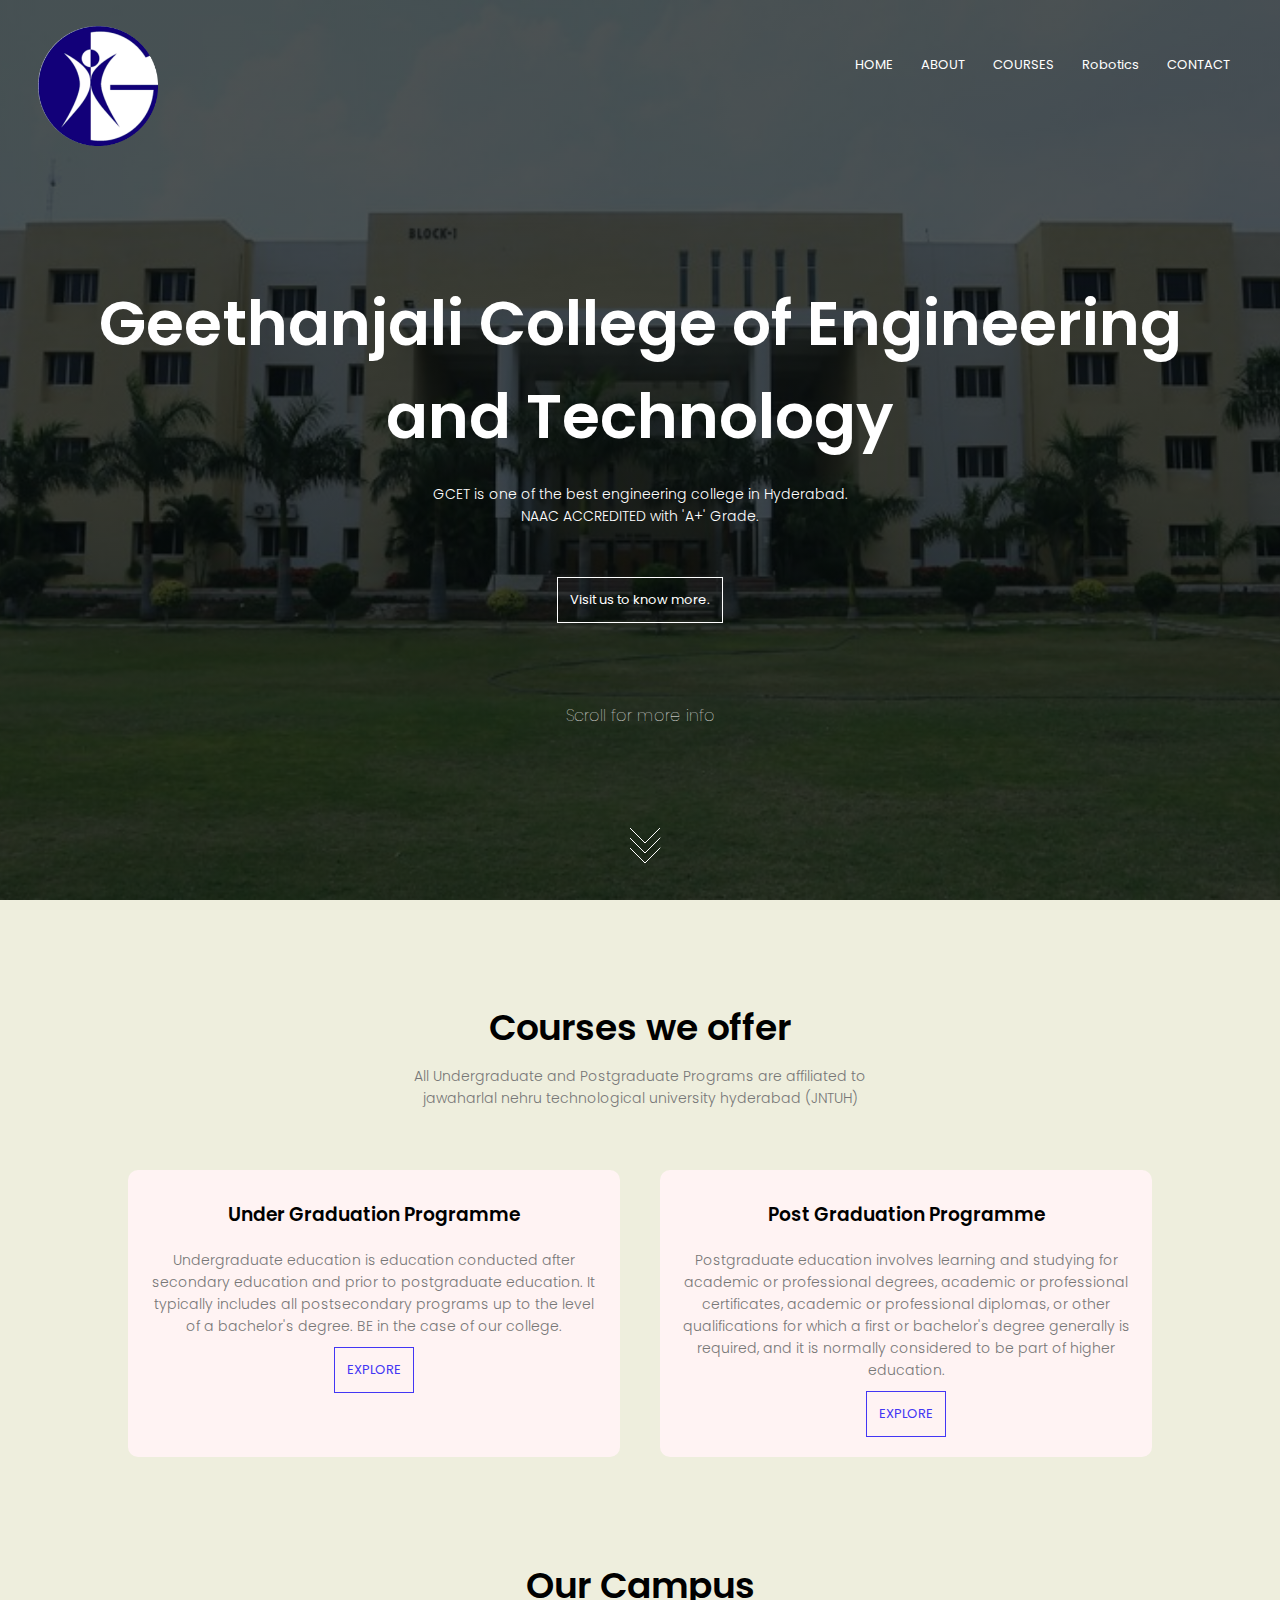
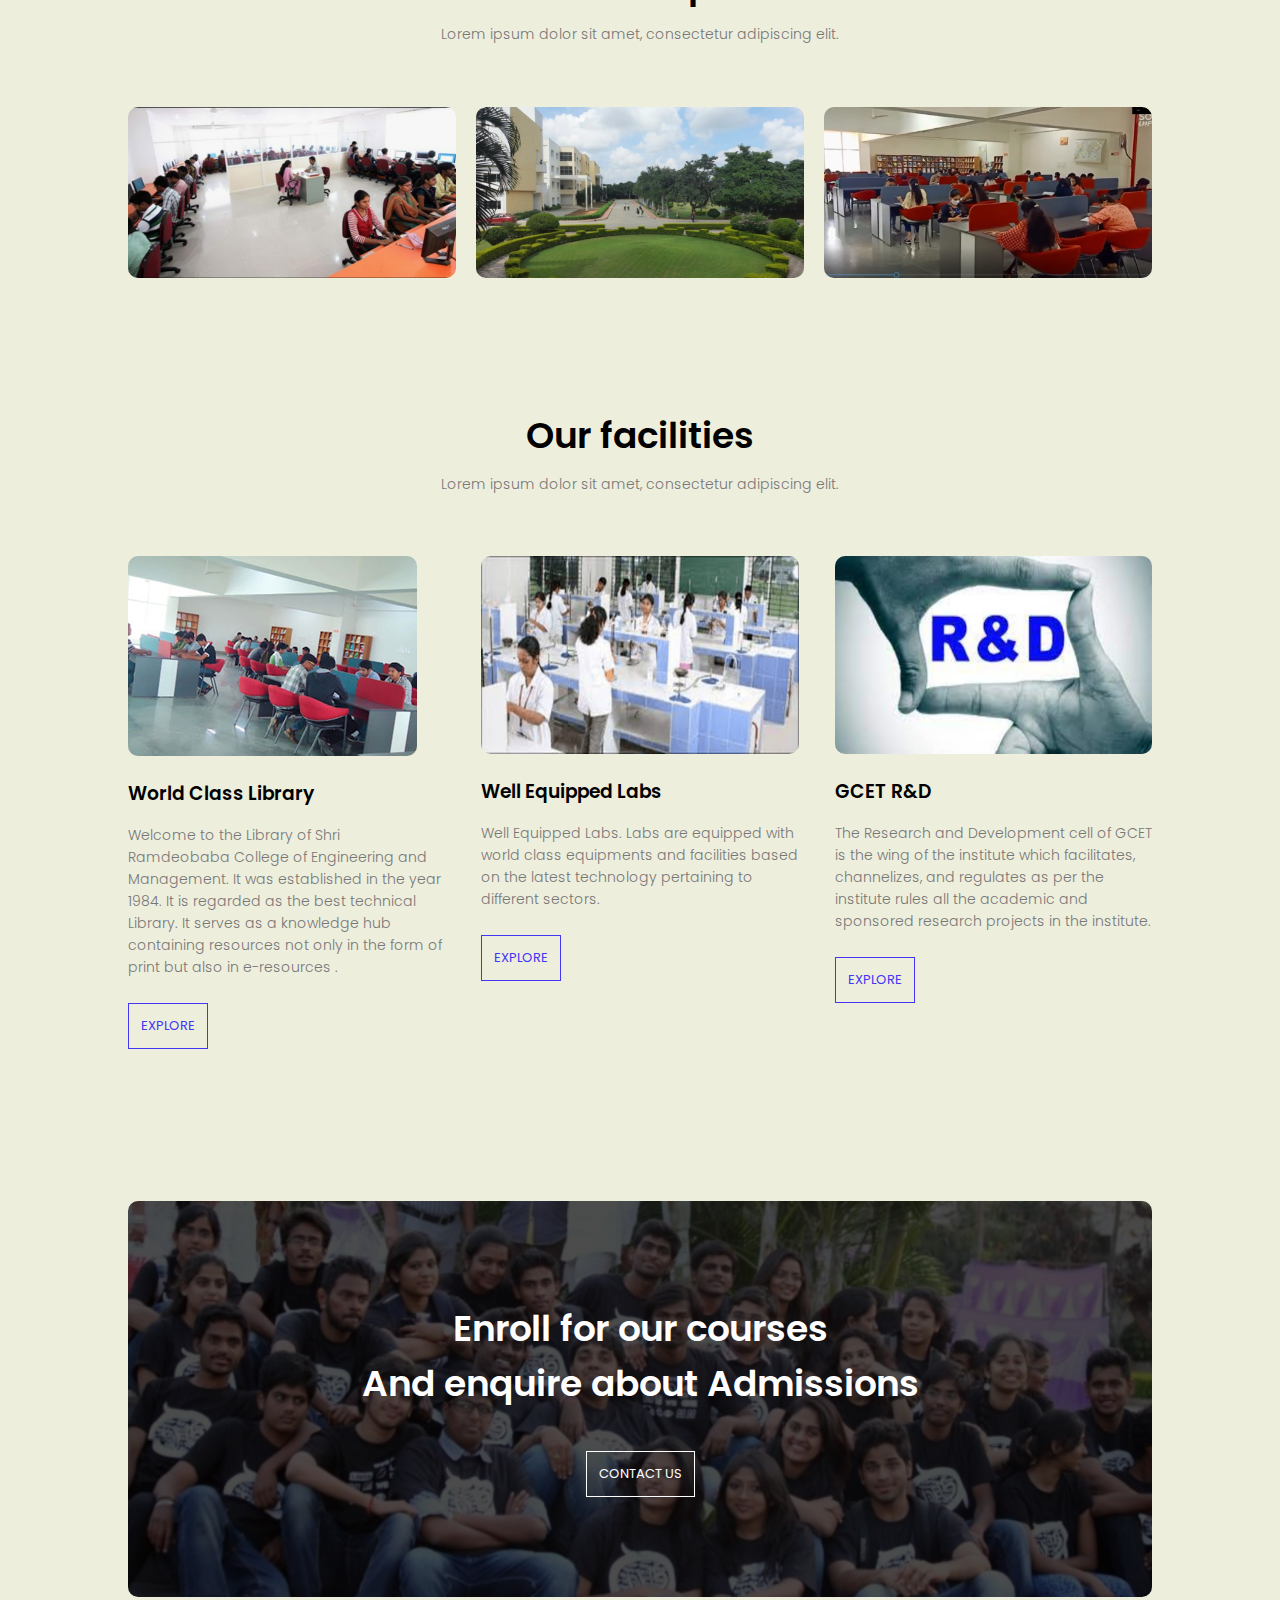
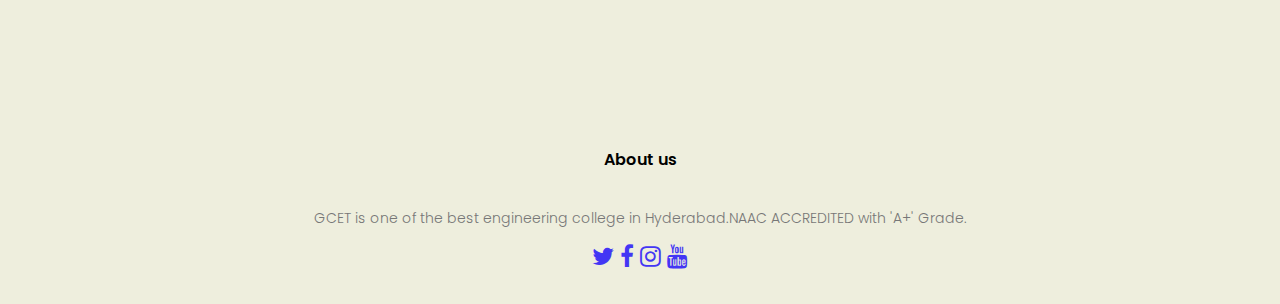
<file: index.html>
<!DOCTYPE html>
<html>
    <head>
        <meta name="viewport" content="width=device-width, initial-scale=1.0">
        <title>GCET Robotics</title>
        <link rel="icon" href="images/gcet.png" type="image/png">
        <link rel="stylesheet" href="style.css">
        <link rel="preconnect" href="https://fonts.googleapis.com">
        <link rel="preconnect" href="https://fonts.gstatic.com" crossorigin>
        <link href="https://fonts.googleapis.com/css2?family=Poppins:wght@100;200;300;400;600;700&display=swap" rel="stylesheet">
        <link rel="stylesheet" href="https://stackpath.bootstrapcdn.com/font-awesome/4.7.0/css/font-awesome.min.css">
    </head>
    <body>
        <section class="header">
            <nav>
                <a href="index.html"><img src="images/gcet.png"></a>
                <div class="nav-links" id="navLinks">
                    <i class="fa fa-times" onclick="hideMenu()"></i>
                    <ul>
                        <li><a href="index.html">HOME</a></li>
                        <li><a href="about.html">ABOUT</a></li>
                        <li><a href="course.html">COURSES</a></li>
                        <li><a href="robo.html">Robotics</a></li>
                        <li><a href="contact.html">CONTACT</a></li>
                    </ul>
                </div>
                <i class="fa fa-bars" onclick="showMenu()"></i>
            </nav>
            <div class="text-box">
                <h1>Geethanjali College of Engineering and Technology</h1>
                <p>
                    GCET is one of the best engineering college in Hyderabad.<br> NAAC ACCREDITED with 'A+' Grade.
                </p>
                <a href="contact.html" class="hero-btn">Visit us to know more.</a>
                <h3>Scroll for more info</h3>
            </div>
            <svg class="arrows">
                <path stroke-linecap="round" class="a1" d="M0 0 L15 15 L30 0"></path>
                <path stroke-linecap="round" class="a2" d="M0 10 L15 25 L30 10"></path>
                <path stroke-linecap="round" class="a3" d="M0 20 L15 35 L30 20"></path>
            </svg>
        </section>

<!-- ------- COURSE ------- -->

<section class="course">
    <h1>Courses we offer</h1>
    <p>All Undergraduate and Postgraduate Programs are affiliated to
        <br>jawaharlal nehru technological university hyderabad (JNTUH)</p>

    <div class="row">
        <div class="course-col">
            <h3>Under Graduation Programme</h3>
            <p>Undergraduate education is education conducted after secondary education and prior to postgraduate education. It typically includes all postsecondary programs up to the level of a bachelor's degree. BE in the case of our college.</p>
            <a href="http://www.geethanjaliinstitutions.com/engineering/" class="hero-btn red-btn">EXPLORE</a>
        </div>
        <div class="course-col">
            <h3>Post Graduation Programme</h3>
            <p>Postgraduate education involves learning and studying for academic or professional degrees, academic or professional certificates, academic or professional diplomas, or other qualifications for which a first or bachelor's degree generally is required, and it is normally considered to be part of higher education.</p>
            <a href="http://www.geethanjaliinstitutions.com/engineering/#" class="hero-btn red-btn">EXPLORE</a>
        </div>
    </div>
</section>


<!-- ------- CAMPUS ------- -->

<section class="campus">
    <h1>Our Campus</h1>
    <p>Lorem ipsum dolor sit amet, consectetur adipiscing elit.</p>
    <div class="row">
        <div class="campus-col">
            <img src="images/lbb.jpg">
            <div class="layer1">
                <h3>Cse Department</h3>
            </div>
        </div>
        <div class="campus-col">
            <img src="images/bn.jpg">
            <div class="layer2">
                <h3>Freshman Department</h3>
            </div>
        </div>
        <div class="campus-col">
            <img src="images/lo.jpg">
            <div class="layer3">
                <h3>Library</h3>
            </div>
        </div>
    </div>
</section>


<!-- -------FACILITIES------- -->

<section class="facilities">
    <h1>Our facilities</h1>
    <p>Lorem ipsum dolor sit amet, consectetur adipiscing elit.</p>
    <div class="row">
        <div class="facilities-col">
            <img src="images/lib.jpg" alt="">
            <h3>World Class Library</h3>
            <p>Welcome to the Library of Shri Ramdeobaba College of Engineering and Management. It was established in
                the year 1984. It is regarded as the best technical Library. It serves as a knowledge hub containing
                resources not only in the form of print but also in e-resources .</p>
                <br>
                <a class="hero-btn red-btn" href="http://www.rknec.edu/Academics/Library/CentralLibrary.aspx">EXPLORE</a>
        </div>
        <div class="facilities-col">
            <img src="images/L.png" alt="">
            <h3>Well Equipped Labs</h3>
            <p>Well Equipped Labs. Labs are equipped with world class equipments and facilities based on the latest technology pertaining to different sectors.</p>
            <br>
            <a class="hero-btn red-btn" href="http://www.rknec.edu/Gallery/Sports_Gallery.aspx">EXPLORE</a>
        </div>
        <div class="facilities-col">
            <img src="images/rd.jpg" alt="">
            <h3>GCET R&D</h3>
            <p>The Research and Development cell of GCET is the wing of the institute which facilitates, channelizes, and regulates as per the institute rules all the academic and sponsored research projects in the institute.


</p>
                <br>
                <a class="hero-btn red-btn" href="http://www.rknec.edu/IncubationCell.aspx">EXPLORE</a>
            </div>
    </div>
</section>


<!-- -------Testimonials------- -->


<!-- --------Call to Action -------  -->

<section class="cta">
    <h1>Enroll for our courses <br>And enquire about Admissions</h1>
    <a href="contact.html" class="hero-btn">CONTACT US</a>
</section>


<!-- ------- Footer -------  -->

<section class="footer">
    <h4>About us</h4>
    <p>
      GCET is one of the best engineering college in Hyderabad.NAAC ACCREDITED with 'A+' Grade.
    </p>
    <div class="icons">
        <a class="plain-link" href="https://twitter.com/geethanjalites?lang=en"><i class="fa fa-twitter"></i></a>
        <a class="plain-link" href="https://www.facebook.com/GeethanjaliHyderabad/"><i class="fa fa-facebook"></i></a>
        <a class="plain-link" href="https://www.instagram.com/geethanjaligroupofinstitutions/?hl=en"><i class="fa fa-instagram"></i></a>
        <a class="plain-link" href="https://www.youtube.com/channel/UCFRfYwMw8UB-OG-oUWYTZEA"><i class="fa fa-youtube"></i></a>
    </div>
    
</section>

<!-- -------------JavaScript for toggle menu------------ -->
        <script>
            var navLinks = document.getElementById("navLinks");
            function showMenu(){
                navLinks.style.right = "0";
            }
            function hideMenu(){
                navLinks.style.right = "-200px";
            }
        </script>

    </body>
</html>
</file>
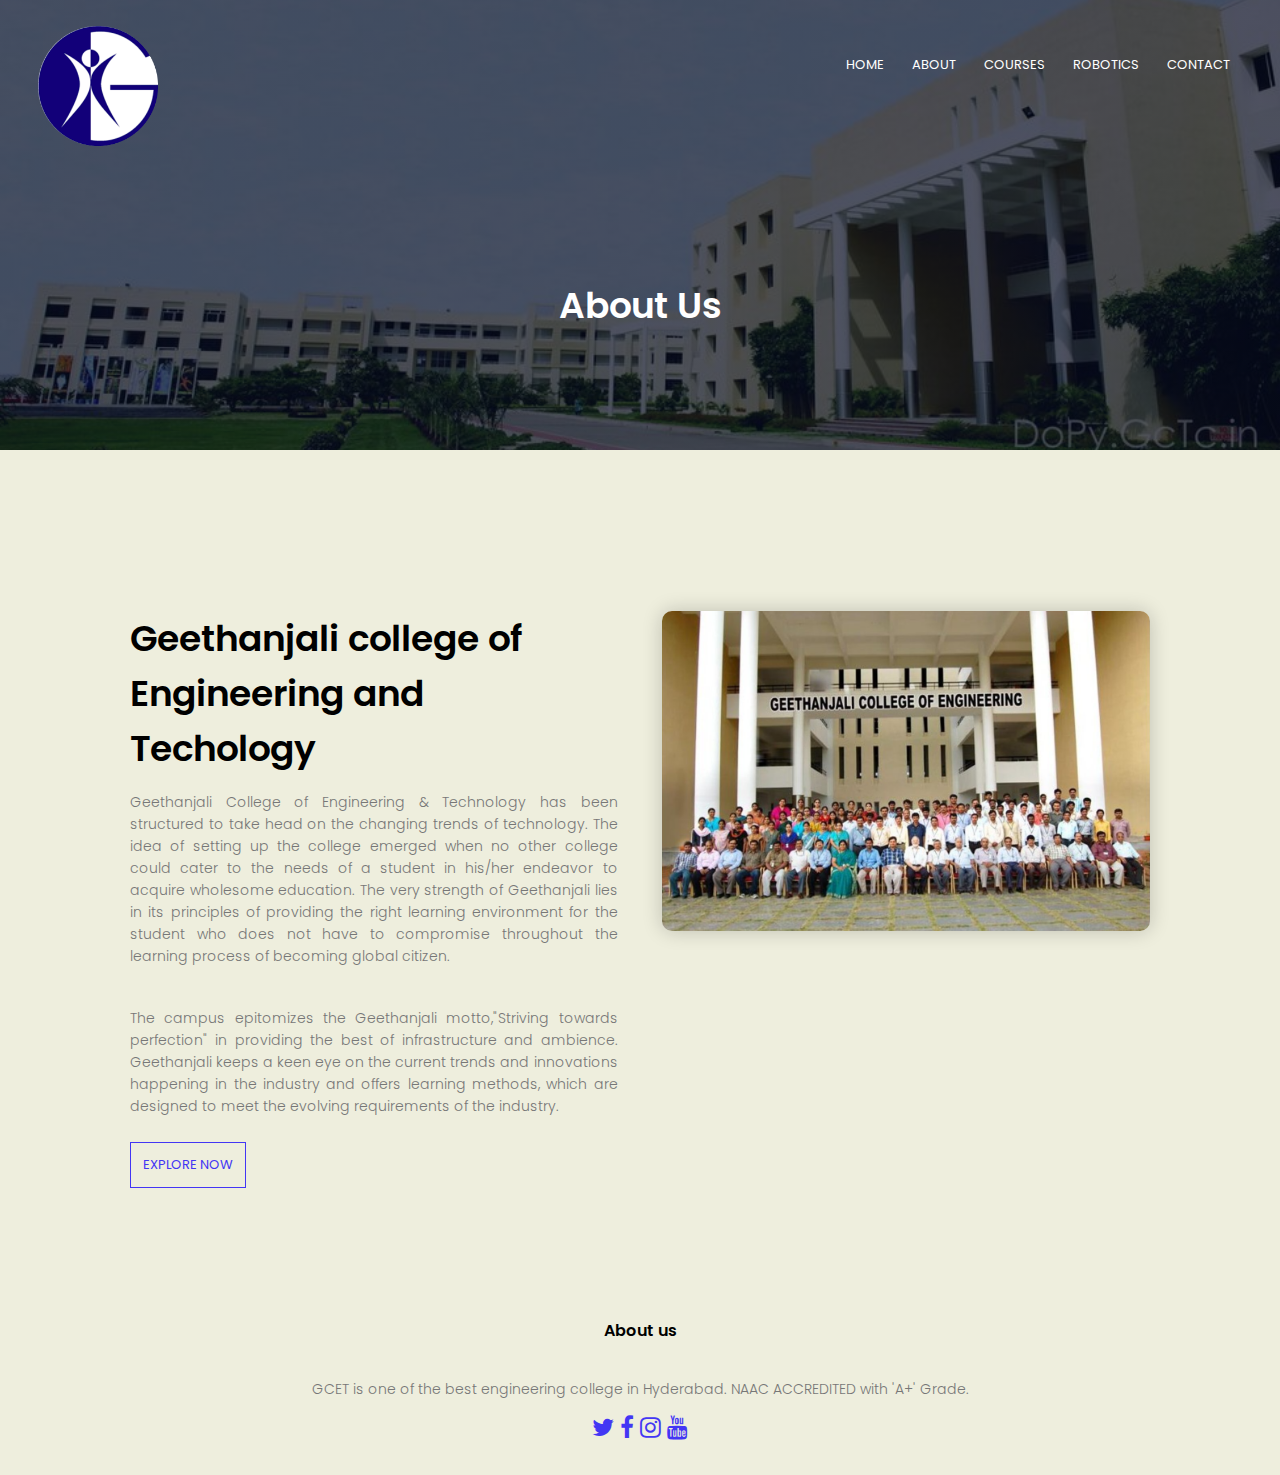
<file: about.html>
<!DOCTYPE html>
<html>
    <head>
        <meta name="viewport" content="width=device-width, initial-scale=1.0">
        <title>About Us</title>
        <link rel="icon" href="images/gcet.png" type="image/png">
        <link rel="stylesheet" href="style.css">
        <link rel="preconnect" href="https://fonts.googleapis.com">
        <link rel="preconnect" href="https://fonts.gstatic.com" crossorigin>
        <link href="https://fonts.googleapis.com/css2?family=Poppins:wght@100;200;300;400;600;700&display=swap" rel="stylesheet">
        <link rel="stylesheet" href="https://stackpath.bootstrapcdn.com/font-awesome/4.7.0/css/font-awesome.min.css">
    </head>
    <body>
        <section class="sub-header sub-header-image-1">
            <nav>
                <a href="index.html"><img src="images/gcet.png"></a>
                <div class="nav-links" id="navLinks">
                    <i class="fa fa-times" onclick="hideMenu()"></i>
                    <ul>
                        <li><a href="index.html">HOME</a></li>
                        <li><a href="about.html">ABOUT</a></li>
                        <li><a href="course.html">COURSES</a></li>
                        <li><a href="robo.html">ROBOTICS</a></li>
                        <li><a href="contact.html">CONTACT</a></li>
                    </ul>
                </div>
                <i class="fa fa-bars" onclick="showMenu()"></i>
            </nav>
            <h1>About Us</h1>
        </section>

<!-- --------About us content-------- -->

<section class="about-us">
    <div class="row">
        <div class="about-col">
            <h1>Geethanjali college of Engineering and Techology</h1>
            <p style="text-align:justify;">
               Geethanjali College of Engineering & Technology has been structured to take head on the changing trends of technology. The idea of setting up the college emerged when no other college could cater to the needs of a student in his/her endeavor to acquire wholesome education. The very strength of Geethanjali lies in its principles of providing the right learning environment for the student who does not have to compromise throughout the learning process of becoming global citizen.
            </p>
            <p style="text-align:justify;"> The campus epitomizes the Geethanjali motto,"Striving towards perfection" in providing the best of infrastructure and ambience. Geethanjali keeps a keen eye on the current trends and innovations happening in the industry and offers learning methods, which are designed to meet the evolving requirements of the industry.
            </p>
            <a href="http://www.rknec.edu/About/Administration/Principal-Office.aspx" class="hero-btn red-btn">EXPLORE NOW</a>
        </div>
        <div class="about-col">
            <img src="images/gg.jpeg" alt="">
        </div>
    </div>
</section>

<!-- ------- COURSE ------- -->


<!-- ------- CAMPUS ------- -->


<!-- -------FACILITIES------- -->


<!-- -------Testimonials------- -->


<!-- --------Call to Action -------  -->


<!-- ------- Footer -------  -->

<section class="footer">
    <h4>About us</h4>
    <p>
        GCET is one of the best engineering college in Hyderabad. NAAC ACCREDITED with 'A+' Grade.
    </p>
    <div class="icons">
        <a class="plain-link" href="https://twitter.com/geethanjalites?lang=en"><i class="fa fa-twitter"></i></a>
        <a class="plain-link" href="https://www.facebook.com/GeethanjaliHyderabad/"><i class="fa fa-facebook"></i></a>
        <a class="plain-link" href="https://www.instagram.com/geethanjaligroupofinstitutions/?hl=en"><i class="fa fa-instagram"></i></a>
        <a class="plain-link" href="https://www.youtube.com/channel/UCFRfYwMw8UB-OG-oUWYTZEA"><i class="fa fa-youtube"></i></a>
    </div>
</section>

<!-- -------------JavaScript for toggle menu------------ -->
        <script>
            var navLinks = document.getElementById("navLinks");
            function showMenu(){
                navLinks.style.right = "0";
            }
            function hideMenu(){
                navLinks.style.right = "-200px";
            }
        </script>

    </body>
</html>
</file>
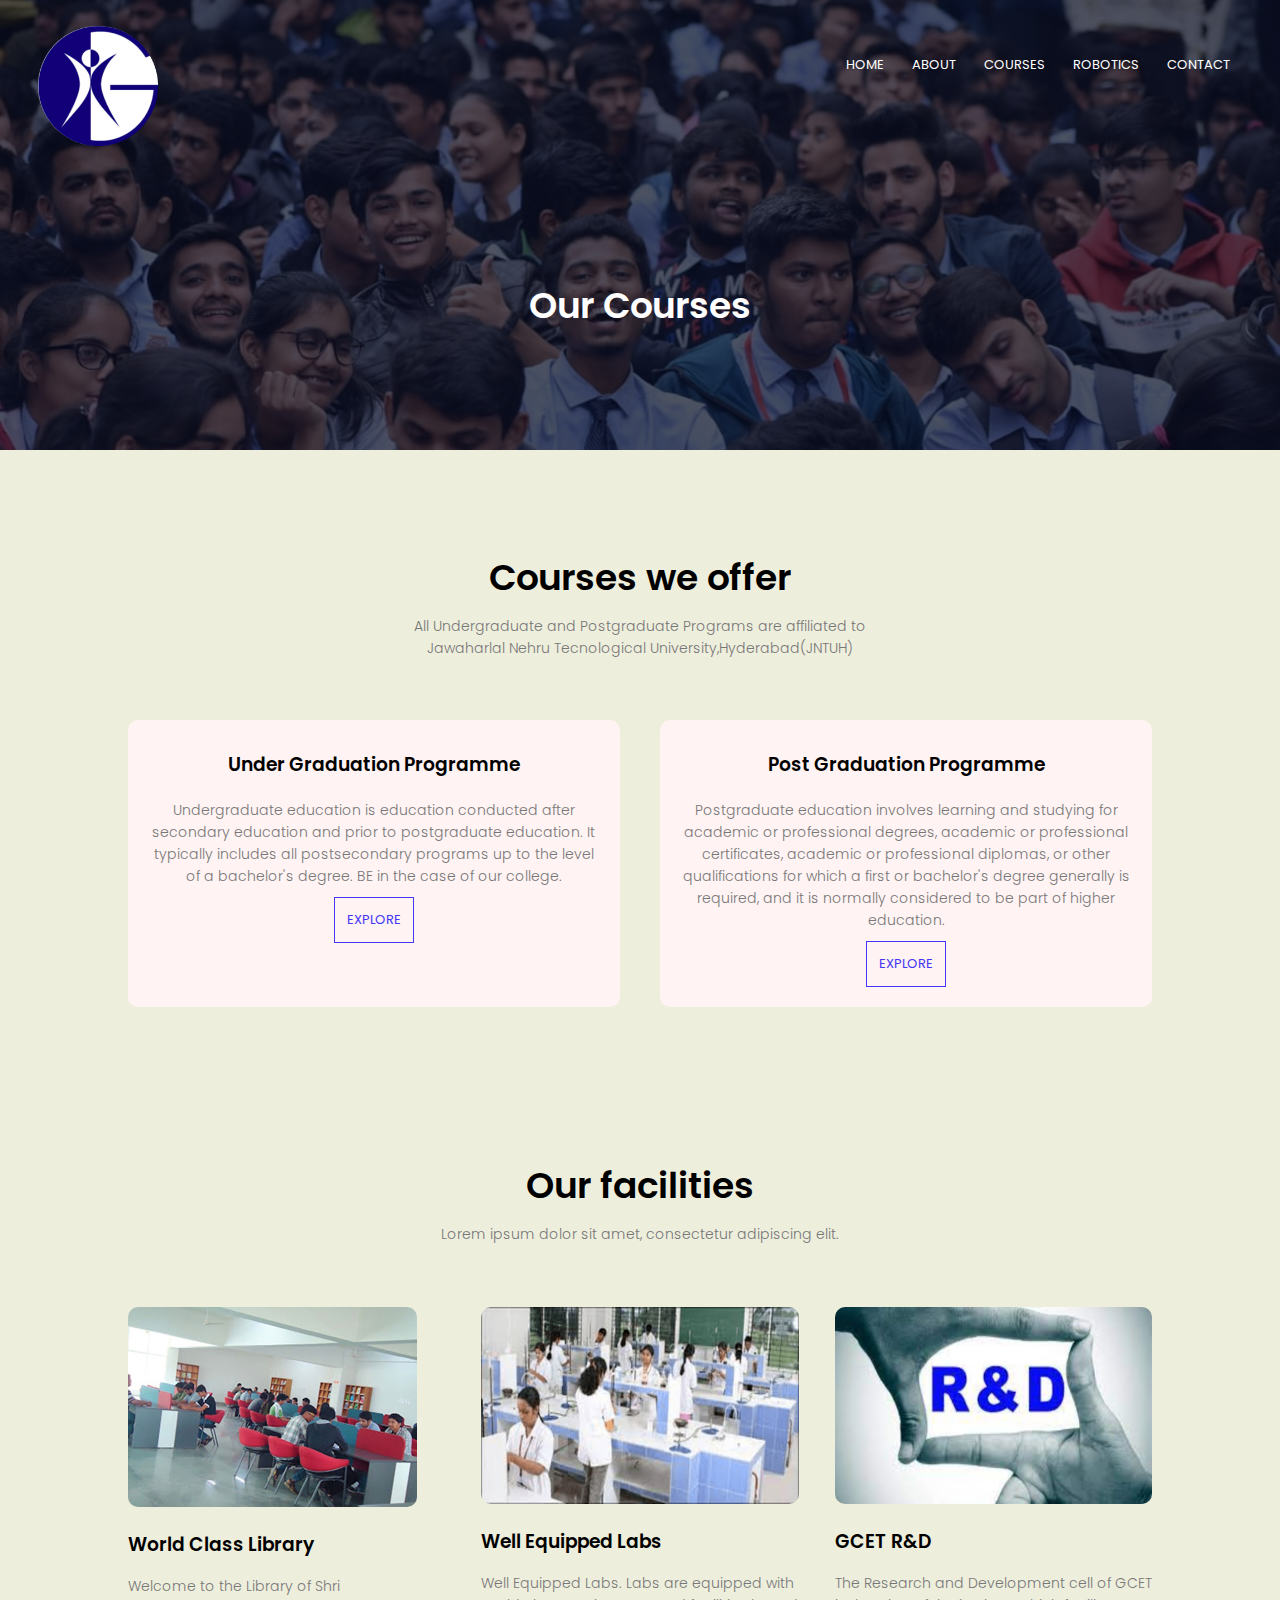
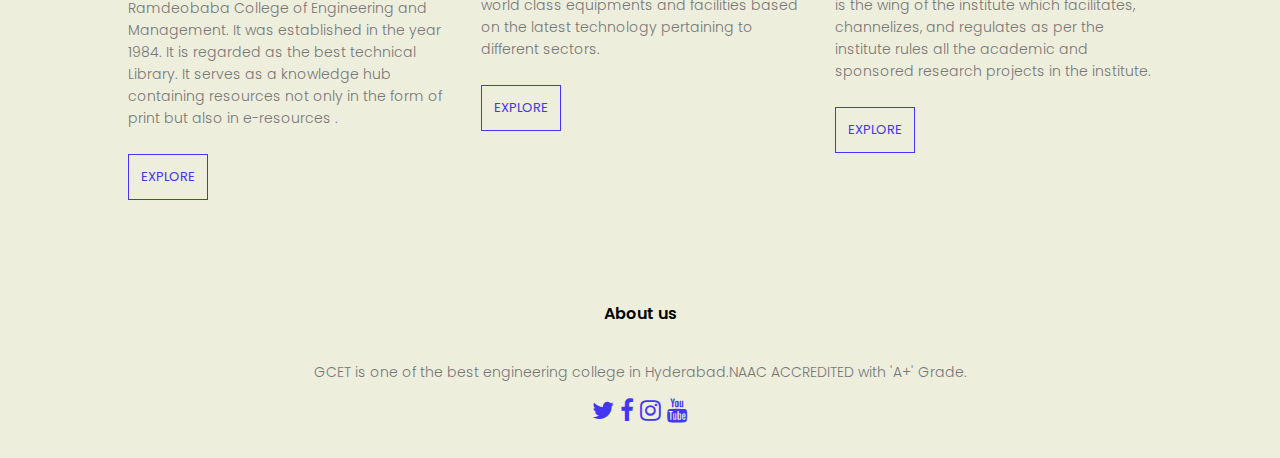
<file: course.html>
<!DOCTYPE html>
<html>
    <head>
        <meta name="viewport" content="width=device-width, initial-scale=1.0">
        <title>Courses @GCET</title>
        <link rel="icon" href="images/gcet.png" type="image/png">
        <link rel="stylesheet" href="style.css">
        <link rel="preconnect" href="https://fonts.googleapis.com">
        <link rel="preconnect" href="https://fonts.gstatic.com" crossorigin>
        <link href="https://fonts.googleapis.com/css2?family=Poppins:wght@100;200;300;400;600;700&display=swap" rel="stylesheet">
        <link rel="stylesheet" href="https://stackpath.bootstrapcdn.com/font-awesome/4.7.0/css/font-awesome.min.css">
    </head>
    <body>
        <section class="sub-header sub-header-image-2">
            <nav>
                <a href="index.html"><img src="images/gcet.png"></a>
                <div class="nav-links" id="navLinks">
                    <i class="fa fa-times" onclick="hideMenu()"></i>
                    <ul>
                        <li><a href="index.html">HOME</a></li>
                        <li><a href="about.html">ABOUT</a></li>
                        <li><a href="course.html">COURSES</a></li>
                        <li><a href="robo.html">ROBOTICS</a></li>
                        <li><a href="contact.html">CONTACT</a></li>
                    </ul>
                </div>
                <i class="fa fa-bars" onclick="showMenu()"></i>
            </nav>
            <h1>Our Courses</h1>
        </section>

<!-- --------Courses-------- -->

<section class="course">
    <h1>Courses we offer</h1>
    <p>All Undergraduate and Postgraduate Programs are affiliated to

<br />Jawaharlal Nehru Tecnological University,Hyderabad(JNTUH)  </p>

    <div class="row">
        <div class="course-col">
            <h3>Under Graduation Programme</h3>
            <p>Undergraduate education is education conducted after secondary education and prior to postgraduate education. It typically includes all postsecondary programs up to the level of a bachelor's degree. BE in the case of our college.</p>
            <a href="http://www.geethanjaliinstitutions.com/engineering/" class="hero-btn red-btn">EXPLORE</a>
        </div>
        <div class="course-col">
            <h3>Post Graduation Programme</h3>
            <p>Postgraduate education involves learning and studying for academic or professional degrees, academic or professional certificates, academic or professional diplomas, or other qualifications for which a first or bachelor's degree generally is required, and it is normally considered to be part of higher education.</p>
            <a href="http://www.geethanjaliinstitutions.com/engineering/#" class="hero-btn red-btn">EXPLORE</a>
        </div>
    </div>
</section>

<!-- -------FACILITIES------- -->

<section class="facilities">
    <h1>Our facilities</h1>
    <p>Lorem ipsum dolor sit amet, consectetur adipiscing elit.</p>
    <div class="row">
        <div class="facilities-col">
            <img src="images/lib.jpg" alt="">
            <h3>World Class Library</h3>
            <p>Welcome to the Library of Shri Ramdeobaba College of Engineering and Management. It was established in
                the year 1984. It is regarded as the best technical Library. It serves as a knowledge hub containing
                resources not only in the form of print but also in e-resources .</p>
                <br>
                <a class="hero-btn red-btn" href="http://www.rknec.edu/Academics/Library/CentralLibrary.aspx">EXPLORE</a>
        </div>
        <div class="facilities-col">
            <img src="images/L.png" alt="">
            <h3>Well Equipped Labs</h3>
            <p>Well Equipped Labs. Labs are equipped with world class equipments and facilities based on the latest technology pertaining to different sectors.</p>
            <br>
            <a class="hero-btn red-btn" href="http://www.rknec.edu/Gallery/Sports_Gallery.aspx">EXPLORE</a>
        </div>
        <div class="facilities-col">
            <img src="images/rd.jpg" alt="">
            <h3>GCET R&D </h3>
            <p>The Research and Development cell of GCET is the wing of the institute which facilitates, channelizes, and regulates as per the institute rules all the academic and sponsored research projects in the institute.</p>
  <br>
                <a class="hero-btn red-btn" href="http://www.rknec.edu/IncubationCell.aspx">EXPLORE</a>
            </div>
    </div>
</section>


<!-- ------- Footer -------  -->

<section class="footer">
    <h4>About us</h4>
    <p>
              GCET is one of the best engineering college in Hyderabad.NAAC ACCREDITED with 'A+' Grade.
    </p>
    <div class="icons">
        <a class="plain-link" href="https://twitter.com/geethanjalites?lang=en"><i class="fa fa-twitter"></i></a>
        <a class="plain-link" href="https://www.facebook.com/GeethanjaliHyderabad/"><i class="fa fa-facebook"></i></a>
        <a class="plain-link" href="https://www.instagram.com/geethanjaligroupofinstitutions/?hl=en"><i class="fa fa-instagram"></i></a>
        <a class="plain-link" href="https://www.youtube.com/channel/UCFRfYwMw8UB-OG-oUWYTZEA"><i class="fa fa-youtube"></i></a>
    </div>

</section>

<!-- -------------JavaScript for toggle menu------------ -->
        <script>
            var navLinks = document.getElementById("navLinks");
            function showMenu(){
                navLinks.style.right = "0";
            }
            function hideMenu(){
                navLinks.style.right = "-200px";
            }
        </script>

    </body>
</html>
</file>
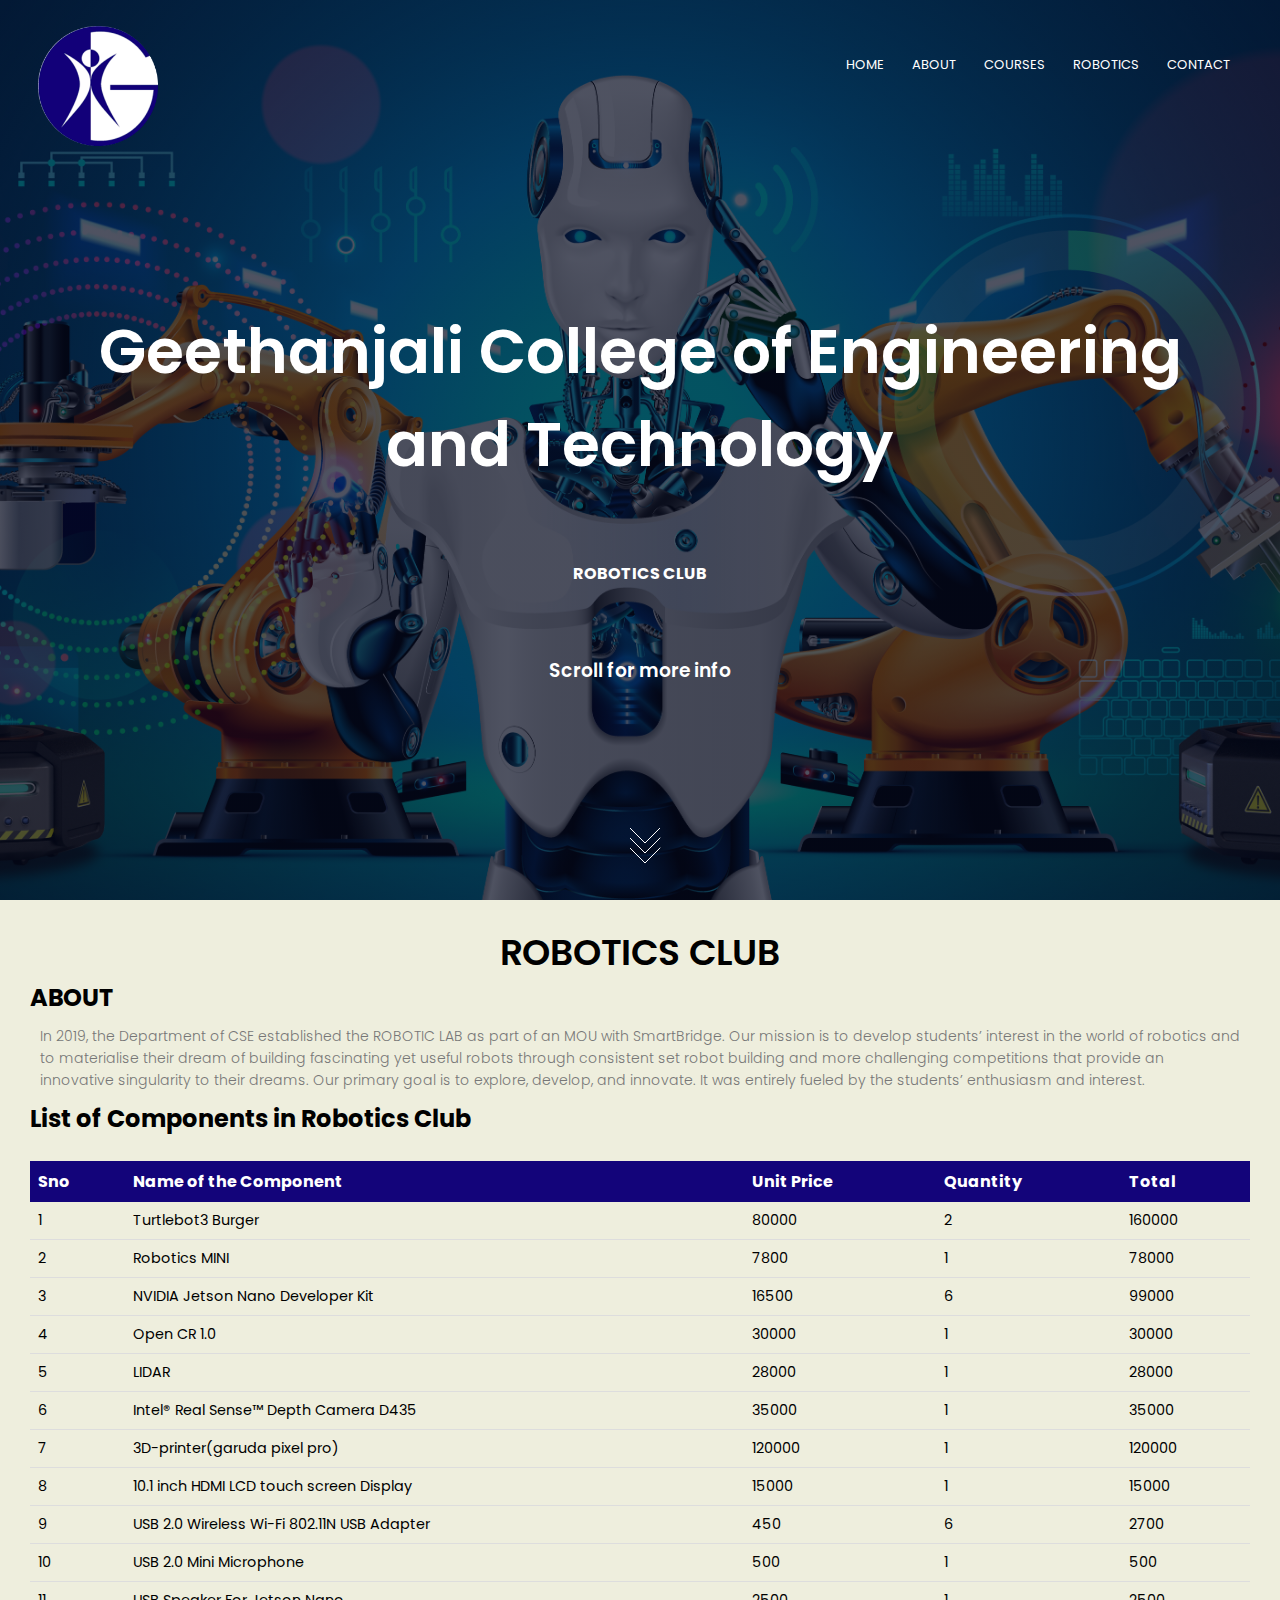
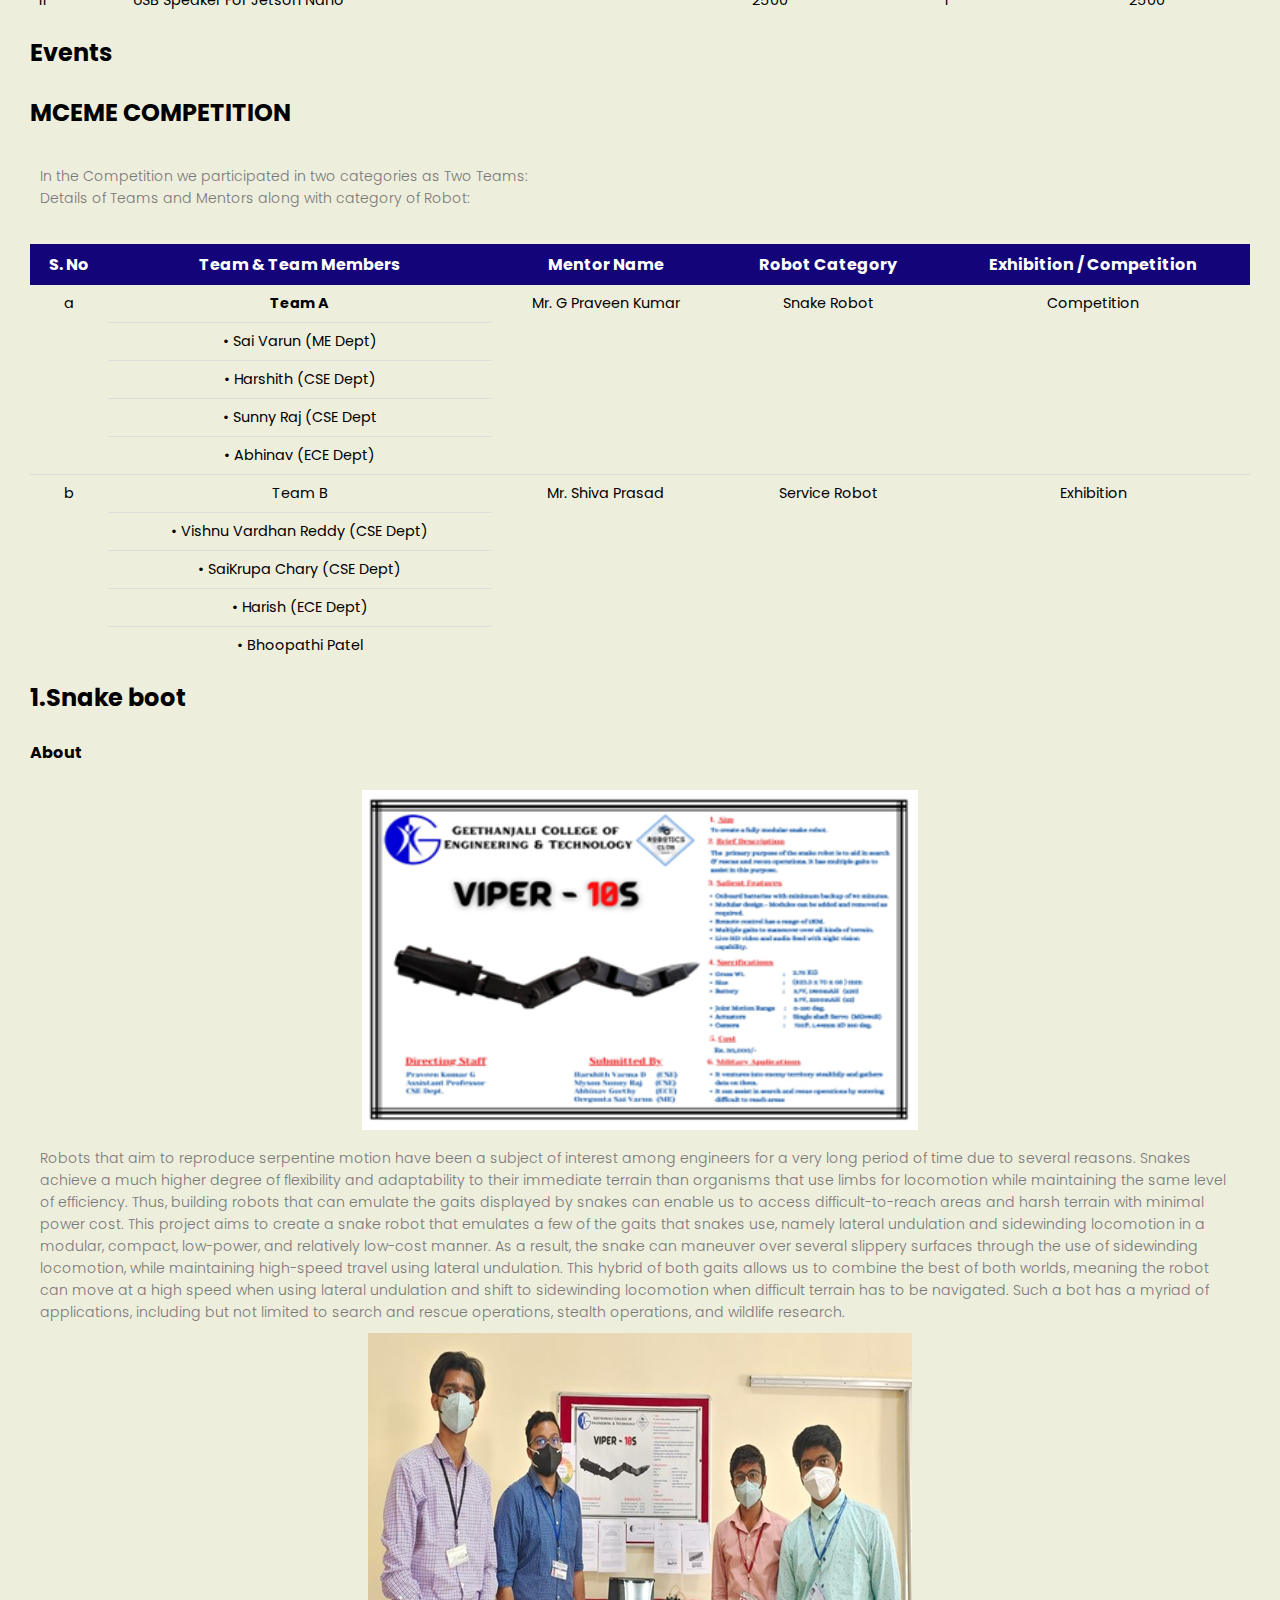
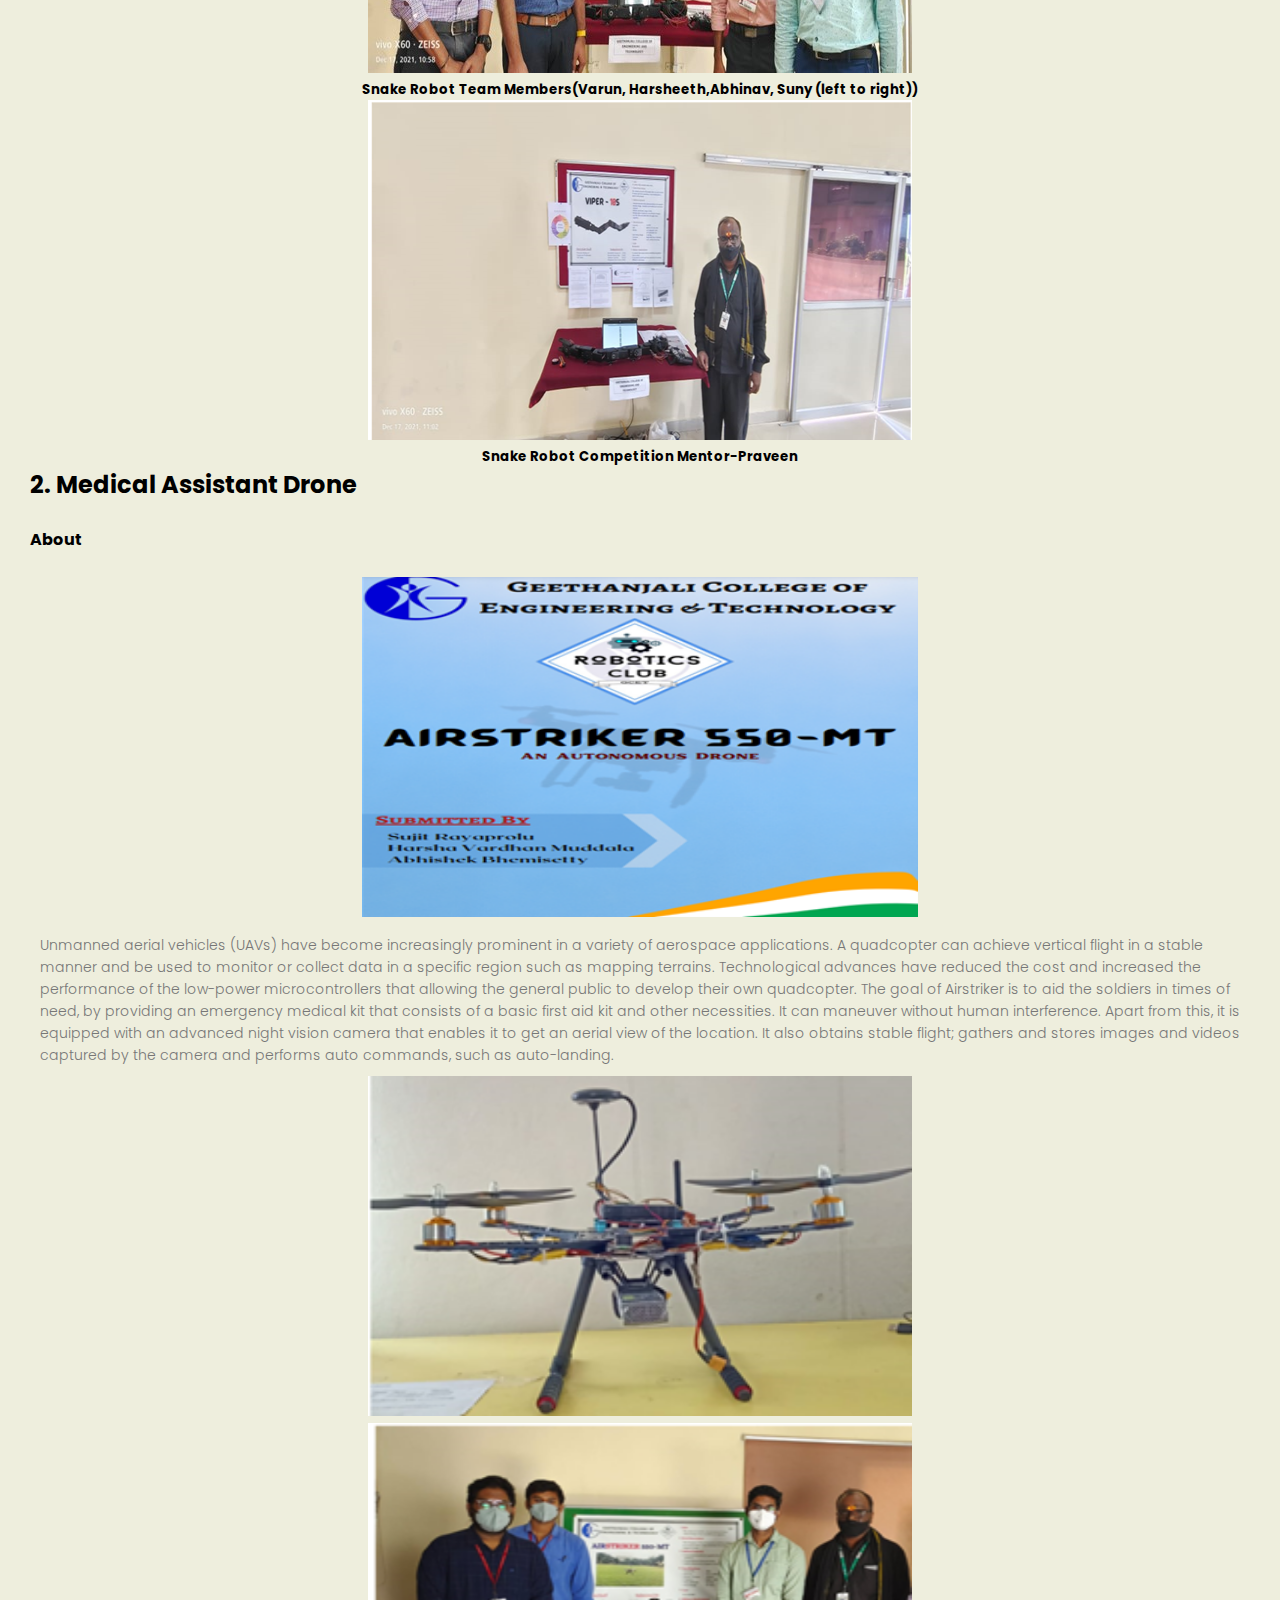
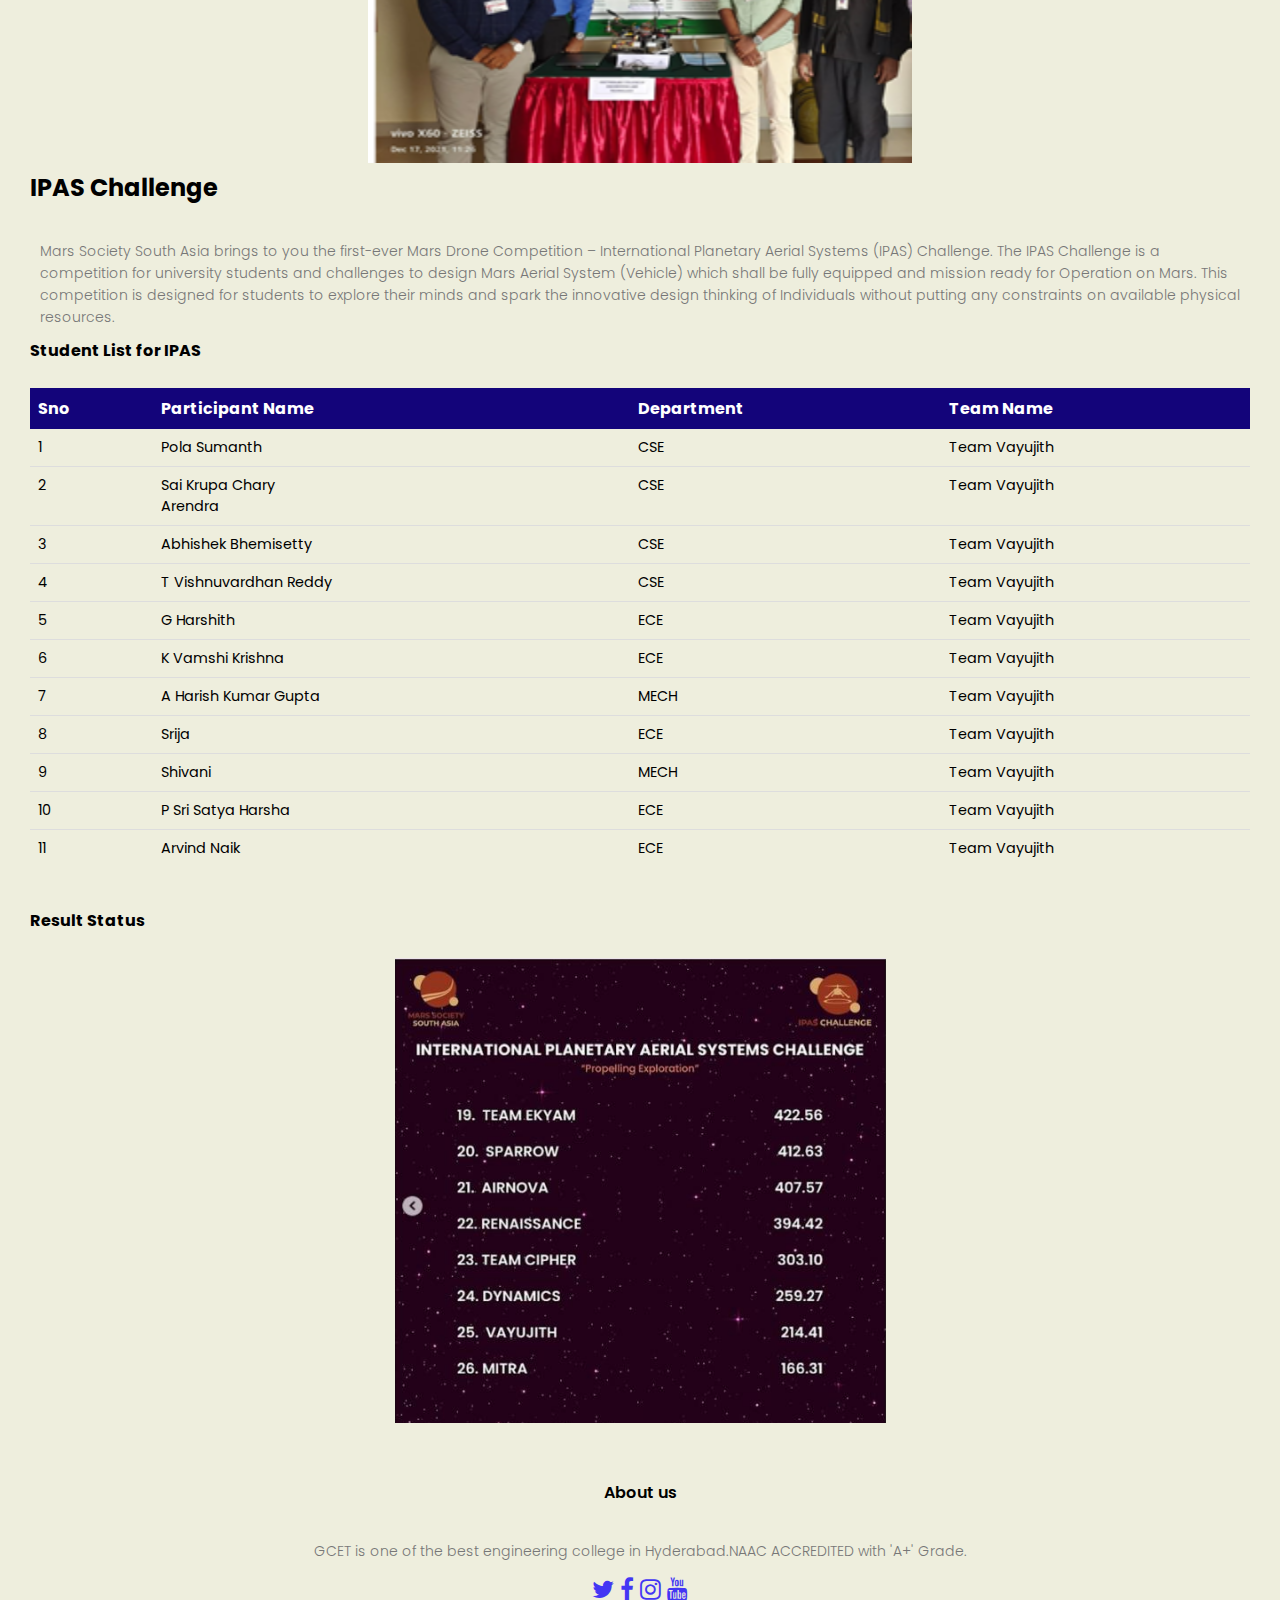
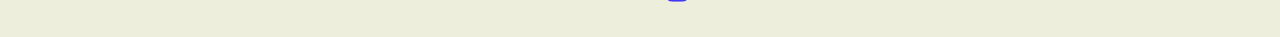
<file: robo.html>
<!DOCTYPE html>
<html>
    <head>
        <meta name="viewport" content="width=device-width, initial-scale=1.0">
        <title>Robotics club</title>
        <link rel="icon" href="images/gcet.png" type="image/png">
        <link rel="stylesheet" href="style.css">
        <link rel="preconnect" href="https://fonts.googleapis.com">
        <link rel="preconnect" href="https://fonts.gstatic.com" crossorigin>
        <link href="https://fonts.googleapis.com/css2?family=Poppins:wght@100;200;300;400;600;700&display=swap" rel="stylesheet">
        <link rel="stylesheet" href="https://stackpath.bootstrapcdn.com/font-awesome/4.7.0/css/font-awesome.min.css">
    </head>
    <body>
        <section class="sub-header sub-header-image-5">
            <nav>
                <a href="index.html"><img src="images/gcet.png"></a>
                <div class="nav-links" id="navLinks">
                    <i class="fa fa-times" onclick="hideMenu()"></i>
                    <ul>
                        <li><a href="index.html">HOME</a></li>
                        <li><a href="about.html">ABOUT</a></li>
                        <li><a href="course.html">COURSES</a></li>
                        <li><a href="robo.html">ROBOTICS</a></li>
                        <li><a href="contact.html">CONTACT</a></li>
                    </ul>
                </div>
                <i class="fa fa-bars" onclick="showMenu()"></i>
            </nav>

            <div class="text-box">
                <h1>Geethanjali College of Engineering and Technology</h1>
                <p>
                <h4>  ROBOTICS CLUB</h4>
                </p>

                <h3>Scroll for more info</h3>
            </div>
            <svg class="arrows">
                <path stroke-linecap="round" class="a1" d="M0 0 L15 15 L30 0"></path>
                <path stroke-linecap="round" class="a2" d="M0 10 L15 25 L30 10"></path>
                <path stroke-linecap="round" class="a3" d="M0 20 L15 35 L30 20"></path>
            </svg>
        </section><br />
        <div class="robo">
          <center>

            <h1>ROBOTICS CLUB</h1>
            </center>
         <h2>ABOUT</h2>
         <p>
           In 2019, the Department of CSE established the ROBOTIC LAB as part of an MOU with SmartBridge. Our mission is to develop students’ interest in the world of robotics and to materialise their dream of building fascinating yet useful robots through consistent set robot building and more challenging competitions that provide an innovative singularity to their dreams. Our primary goal is to explore, develop, and innovate. It was entirely fueled by the students’ enthusiasm and interest.
         </p>
         <h2>List of Components in Robotics Club</h2><br />

         <table id="tablepress-7" class="tablepress tablepress-id-7">
<thead>
<tr class="row-1 odd">
	<th class="column-1">Sno</th><th class="column-2">Name of the Component</th><th class="column-3">Unit Price</th><th class="column-4">Quantity</th><th class="column-5">Total</th>
</tr>
</thead>
<tbody class="row-hover">
<tr class="row-2 even">
	<td class="column-1">1</td><td class="column-2">Turtlebot3 Burger</td><td class="column-3">80000</td><td class="column-4">2</td><td class="column-5">160000</td>
</tr>
<tr class="row-3 odd">
	<td class="column-1">2</td><td class="column-2">Robotics MINI </td><td class="column-3">7800</td><td class="column-4">1</td><td class="column-5">78000</td>
</tr>
<tr class="row-4 even">
	<td class="column-1">3</td><td class="column-2">NVIDIA Jetson Nano Developer Kit</td><td class="column-3">16500</td><td class="column-4">6</td><td class="column-5">99000</td>
</tr>
<tr class="row-5 odd">
	<td class="column-1">4</td><td class="column-2">Open CR 1.0 </td><td class="column-3">30000</td><td class="column-4">1</td><td class="column-5">30000</td>
</tr>
<tr class="row-6 even">
	<td class="column-1">5</td><td class="column-2">LIDAR</td><td class="column-3">28000</td><td class="column-4">1</td><td class="column-5">28000</td>
</tr>
<tr class="row-7 odd">
	<td class="column-1">6</td><td class="column-2">Intel® Real Sense™ Depth Camera D435</td><td class="column-3">35000</td><td class="column-4">1</td><td class="column-5">35000</td>
</tr>
<tr class="row-8 even">
	<td class="column-1">7</td><td class="column-2">3D-printer(garuda pixel pro)</td><td class="column-3">120000</td><td class="column-4">1</td><td class="column-5">120000</td>
</tr>
<tr class="row-9 odd">
	<td class="column-1">8</td><td class="column-2">10.1 inch HDMI LCD touch screen Display </td><td class="column-3">15000</td><td class="column-4">1</td><td class="column-5">15000</td>
</tr>
<tr class="row-10 even">
	<td class="column-1">9</td><td class="column-2">USB 2.0 Wireless Wi-Fi 802.11N USB Adapter</td><td class="column-3">450</td><td class="column-4">6</td><td class="column-5">2700</td>
</tr>
<tr class="row-11 odd">
	<td class="column-1">10</td><td class="column-2">USB 2.0 Mini Microphone</td><td class="column-3">500</td><td class="column-4">1</td><td class="column-5">500</td>
</tr>
<tr class="row-12 even">
	<td class="column-1">11</td><td class="column-2">USB Speaker For Jetson Nano</td><td class="column-3">2500</td><td class="column-4">1</td><td class="column-5">2500</td>
</tr>
</tbody>
</table>

<h2>Events</h2>
<br />
            <h2>MCEME COMPETITION</h2><br />
            <p>

              In the Competition we participated in two categories as Two Teams:<br />

            Details of Teams and Mentors along with category of Robot:</p><br />
            <table id="tablepress-8" class="tablepress tablepress-id-8">
            <thead>
            <tr class="row-1">
            	<th class="column-1">S. No</th><th class="column-2">Team &amp; Team Members</th><th class="column-3">Mentor Name</th><th class="column-4">Robot Category</th><th class="column-5">Exhibition / Competition</th>
            </tr>
            </thead>
            <tbody>
            <tr class="row-2">
            	<td rowspan="5" class="column-1">a</td><td class="column-2"><strong>Team A</strong></td><td rowspan="5" class="column-3">Mr. G Praveen Kumar</td><td rowspan="5" class="column-4">Snake Robot</td><td rowspan="5" class="column-5">Competition</td>
            </tr>
            <tr class="row-3">
            	<td class="column-2">•	Sai Varun (ME Dept)</td>
            </tr>
            <tr class="row-4">
            	<td class="column-2">•	Harshith  (CSE Dept)</td>
            </tr>
            <tr class="row-5">
            	<td class="column-2">•	Sunny Raj (CSE Dept</td>
            </tr>
            <tr class="row-6">
            	<td class="column-2">•	Abhinav  (ECE Dept)</td>
            </tr>
            <tr class="row-7">
            	<td rowspan="5" class="column-1">b</td><td class="column-2">Team B</td><td rowspan="5" class="column-3">Mr. Shiva Prasad</td><td rowspan="5" class="column-4">Service Robot</td><td rowspan="5" class="column-5">Exhibition </td>
            </tr>
            <tr class="row-8">
            	<td class="column-2">•	Vishnu Vardhan Reddy (CSE Dept)</td>
            </tr>
            <tr class="row-9">
            	<td class="column-2">•	SaiKrupa Chary (CSE Dept)</td>
            </tr>
            <tr class="row-10">
            	<td class="column-2">•	Harish (ECE Dept)</td>
            </tr>
            <tr class="row-11">
            	<td class="column-2">•	Bhoopathi Patel</td>
            </tr>
            </tbody>
            </table>


<h2>1.Snake boot</h2>
<br />
<h4>About</h4><br />
<center>
<img width="556" height="340" src="images/r1.png"  sizes="(max-width: 556px) 100vw, 556px">
  </center>


<p>

  Robots that aim to reproduce serpentine motion have been a subject of interest among engineers for a very long period of time due to several reasons. Snakes achieve a much higher degree of flexibility and adaptability to their immediate terrain than organisms that use limbs for locomotion while maintaining the same level of efficiency. Thus, building robots that can emulate the gaits displayed by snakes can enable us to access difficult-to-reach areas and harsh terrain with minimal power cost.

This project aims to create a snake robot that emulates a few of the gaits that snakes use, namely lateral undulation and sidewinding locomotion in a modular, compact, low-power, and relatively low-cost manner. As a result, the snake can maneuver over several slippery surfaces through the use of sidewinding locomotion, while maintaining high-speed travel using lateral undulation.

This hybrid of both gaits allows us to combine the best of both worlds, meaning the robot can move at a high speed when using lateral undulation and shift to sidewinding locomotion when difficult terrain has to be navigated. Such a bot has a myriad of applications, including but not limited to search and rescue operations, stealth operations, and wildlife research.
</p>
<center>


<img width="544" height="340" src="images/r2.jpg"  sizes="(max-width: 544px) 100vw, 544px">

<figcaption class="widget-image-caption wp-caption-text"><h5>Snake Robot  Team Members(Varun, Harsheeth,Abhinav, Suny (left to right))</h5></figcaption>

<img width="544" height="340" src="images/r3.png"  sizes="(max-width: 544px) 100vw, 544px">

<figcaption class="widget-image-caption wp-caption-text"><h5>Snake Robot Competition Mentor-Praveen</h5></figcaption>

</center>


<h2>2. Medical Assistant Drone</h2>
<br />
<h4>About</h4><br />
<center>
<img width="556" height="340" src="images/m1.png"  sizes="(max-width: 556px) 100vw, 556px">
  </center>


<p>

  Unmanned aerial vehicles (UAVs) have become increasingly prominent in a variety of aerospace applications. A quadcopter can achieve vertical flight in a stable manner and be used to monitor or collect data in a specific region such as mapping terrains. Technological advances have reduced the cost and increased the performance of the low-power microcontrollers that allowing the general public to develop their own quadcopter.

  The goal of Airstriker is to aid the soldiers in times of need, by providing an emergency medical kit that consists of a basic first aid kit and other necessities. It can maneuver without human interference. Apart from this, it is equipped with an advanced night vision camera that enables it to get an aerial view of the location. It also obtains stable flight; gathers and stores images and videos captured by the camera and performs auto commands, such as auto-landing.</p>
<center>


<img width="544" height="340" src="images/m2.png"  sizes="(max-width: 544px) 100vw, 544px"><br />


<img width="544" height="340" src="images/m4.png"  sizes="(max-width: 544px) 100vw, 544px">

</center>



<h2>IPAS Challenge</h2>
<br />
<p>
  Mars Society South Asia brings to you the first-ever Mars Drone Competition – International Planetary Aerial Systems (IPAS) Challenge.

The IPAS Challenge is a competition for university students and challenges to design Mars Aerial System (Vehicle) which shall be fully equipped and mission ready for Operation on Mars. This competition is designed for students to explore their minds and spark the innovative design thinking of Individuals without putting any constraints on available physical resources.
</p>
<h4>Student List for IPAS</h4>
<br />
<table id="tablepress-9" class="tablepress tablepress-id-9">
<thead>
<tr class="row-1">
	<th class="column-1">Sno</th><th class="column-2">Participant Name</th><th class="column-3">Department</th><th class="column-4">Team Name </th>
</tr>
</thead>
<tbody>
<tr class="row-2">
	<td class="column-1">1</td><td class="column-2">Pola Sumanth</td><td class="column-3">CSE </td><td class="column-4">Team Vayujith</td>
</tr>
<tr class="row-3">
	<td class="column-1">2</td><td class="column-2">Sai Krupa Chary<br />
Arendra </td><td class="column-3">CSE </td><td class="column-4">Team Vayujith</td>
</tr>
<tr class="row-4">
	<td class="column-1">3</td><td class="column-2">Abhishek Bhemisetty </td><td class="column-3">CSE </td><td class="column-4">Team Vayujith</td>
</tr>
<tr class="row-5">
	<td class="column-1">4</td><td class="column-2">T Vishnuvardhan Reddy </td><td class="column-3">CSE </td><td class="column-4">Team Vayujith</td>
</tr>
<tr class="row-6">
	<td class="column-1">5</td><td class="column-2">G Harshith </td><td class="column-3">ECE</td><td class="column-4">Team Vayujith</td>
</tr>
<tr class="row-7">
	<td class="column-1">6</td><td class="column-2">K Vamshi Krishna </td><td class="column-3">ECE</td><td class="column-4">Team Vayujith</td>
</tr>
<tr class="row-8">
	<td class="column-1">7</td><td class="column-2">A Harish Kumar Gupta</td><td class="column-3">MECH</td><td class="column-4">Team Vayujith</td>
</tr>
<tr class="row-9">
	<td class="column-1">8</td><td class="column-2">Srija </td><td class="column-3">ECE</td><td class="column-4">Team Vayujith</td>
</tr>
<tr class="row-10">
	<td class="column-1">9</td><td class="column-2">Shivani</td><td class="column-3">MECH</td><td class="column-4">Team Vayujith</td>
</tr>
<tr class="row-11">
	<td class="column-1">10</td><td class="column-2">P Sri Satya Harsha</td><td class="column-3">ECE</td><td class="column-4">Team Vayujith</td>
</tr>
<tr class="row-12">
	<td class="column-1">11</td><td class="column-2">Arvind Naik </td><td class="column-3">ECE</td><td class="column-4">Team Vayujith</td>
</tr>
</tbody>
</table>
<br />

<h4>Result Status</h4><br />
<center>


<img width="491" height="465" src="images/Result.png"  sizes="(max-width: 491px) 100vw, 491px">
</center>
</div>
            <!-- ------- Footer -------  -->

            <section class="footer">
                <h4>About us</h4>
                <p>
                  GCET is one of the best engineering college in Hyderabad.NAAC ACCREDITED with 'A+' Grade.
                </p>
                <div class="icons">
                    <a class="plain-link" href="https://twitter.com/geethanjalites?lang=en"><i class="fa fa-twitter"></i></a>
                    <a class="plain-link" href="https://www.facebook.com/GeethanjaliHyderabad/"><i class="fa fa-facebook"></i></a>
                    <a class="plain-link" href="https://www.instagram.com/geethanjaligroupofinstitutions/?hl=en"><i class="fa fa-instagram"></i></a>
                    <a class="plain-link" href="https://www.youtube.com/channel/UCFRfYwMw8UB-OG-oUWYTZEA"><i class="fa fa-youtube"></i></a>
                </div>
            </section>

            <!-- -------------JavaScript for toggle menu------------ -->
                    <script>
                        var navLinks = document.getElementById("navLinks");
                        function showMenu(){
                            navLinks.style.right = "0";
                        }
                        function hideMenu(){
                            navLinks.style.right = "-200px";
                        }
                    </script>

                </body>
            </html>
</file>
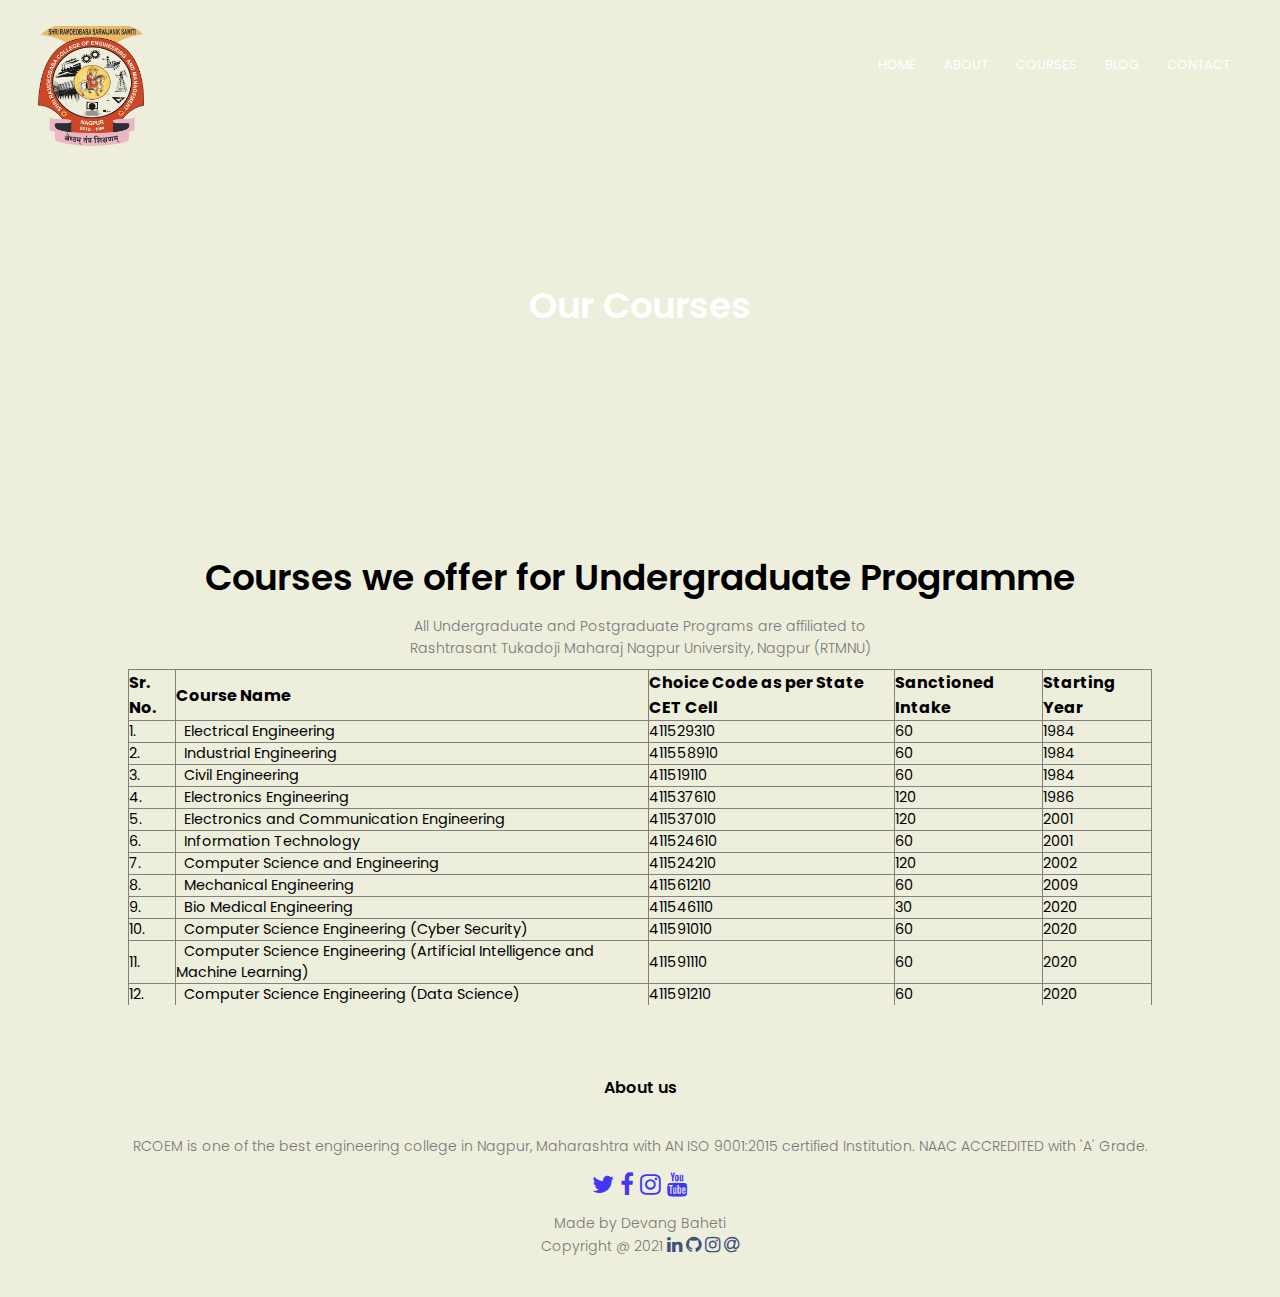
<file: ugcourses.html>
<!DOCTYPE html>
<html>
    <head>
        <meta name="viewport" content="width=device-width, initial-scale=1.0">
        <title>UG courses @RCOEM</title>
        <link rel="icon" href="images/Ramdeobaba-Logo.png" type="image/png">
        <link rel="stylesheet" href="style.css">
        <link rel="preconnect" href="https://fonts.googleapis.com">
        <link rel="preconnect" href="https://fonts.gstatic.com" crossorigin>
        <link href="https://fonts.googleapis.com/css2?family=Poppins:wght@100;200;300;400;600;700&display=swap" rel="stylesheet">
        <link rel="stylesheet" href="https://stackpath.bootstrapcdn.com/font-awesome/4.7.0/css/font-awesome.min.css">
    </head>
    <body>
        <section class="sub-header">
            <nav>
                <a href="index.html"><img src="images/Ramdeobaba-Logo.png"></a>
                <div class="nav-links" id="navLinks">
                    <i class="fa fa-times" onclick="hideMenu()"></i>
                    <ul>
                        <li><a href="index.html">HOME</a></li>
                        <li><a href="about.html">ABOUT</a></li>
                        <li><a href="course.html">COURSES</a></li>
                        <li><a href="blog.html">BLOG</a></li>
                        <li><a href="contact.html">CONTACT</a></li>
                    </ul>
                </div>
                <i class="fa fa-bars" onclick="showMenu()"></i>
            </nav>
            <h1>Our Courses</h1>
        </section>

<!-- --------Courses-------- -->

<section class="course">
    <h1>Courses we offer for Undergraduate Programme</h1>
    <p>All Undergraduate and Postgraduate Programs are affiliated to 
        <br>Rashtrasant Tukadoji Maharaj Nagpur University, Nagpur (RTMNU)</p>
        <table style="text-align:center;width:100%;" border="1" cellpadding="5" cellspacing="5">
            <tbody><tr>
                <th>
                    Sr. No. </th>
                <th align="center">
                    Course Name </th>
                <th align="center">
                    Choice Code as per State CET Cell</th>
                <th align="center">
                    Sanctioned Intake </th>
                <th align="center">
                    Starting Year</th>
            </tr>
            <tr>
                <td>
                    1.</td>
                <td align="left">
                    
                    &nbsp;
                    
                    Electrical Engineering</td>
                <td align="left">
                    
                    411529310</td>
                <td>
                    60</td>
                <td>
                    1984</td>
            </tr>
            <tr>
                <td>
                    2.</td>
                <td align="left">
                    
                    &nbsp;
                    
                    Industrial Engineering</td>
                <td align="left">
                    
                    411558910</td>
                <td>
                    60</td>
                <td>
                    1984</td>
            </tr>
            <tr>
                <td>
                    3.</td>
                <td align="left">
                    
                    &nbsp;
                    
                    Civil Engineering</td>
                <td align="left">
                    
                    411519110</td>
                <td>
                    60</td>
                <td>
                    1984</td>
            </tr>
            <tr>
                <td>
                    4.</td>
                <td align="left">
                    
                    &nbsp;
                    
                    Electronics Engineering</td>
                <td align="left">
                    
                    411537610</td>
                <td>
                    120</td>
                <td>
                    1986</td>
            </tr>
            
            <tr>
                <td>
                    5.</td>
                <td align="left">
                    
                    &nbsp; Electronics and Communication Engineering</td>
                <td align="left">
                    
                    411537010</td>
                <td>
                    120</td>
                <td>
                    2001</td>
            </tr>
            <tr>
                <td>
                    6.</td>
                <td align="left">
                    
                    &nbsp;
                    
                    Information Technology</td>
                <td align="left">
                    
                    411524610</td>
                <td>
                    60</td>
                <td>
                    2001</td>
            </tr>
            <tr>
                <td>
                    7.</td>
                <td align="left">
                    
                    &nbsp; Computer Science and Engineering</td>
                <td align="left">
                    
                    411524210</td>
                <td>
                    120</td>
                <td>
                    2002</td>
            </tr>
            <tr>
                <td>
                    8.</td>
                <td align="left">
                    
                    &nbsp;
                    
                    Mechanical Engineering</td>
                <td align="left">
                    
                    411561210</td>
                <td>
                    60</td>
                <td>
                    2009</td>
            </tr>
            
             
            <tr>
                <td>
                    9.</td>
                <td align="left">
                         &nbsp;  
                    Bio Medical Engineering </td>
                <td align="left">
                         411546110 </td>
                <td>
                    30</td>
                <td>
                    2020</td>
            </tr>
            <tr>
                <td>
                    10.</td>
                <td align="left">
                         &nbsp;  
                     Computer Science Engineering (Cyber Security) </td>
                <td align="left">
                         411591010
                </td>
                <td>
                    60</td>
                <td>
                    2020</td>
            </tr>
             <tr>
                <td>
                    11.</td>
                <td align="left">
                         &nbsp;  
                     Computer Science Engineering (Artificial Intelligence and Machine Learning) </td>
                <td align="left">
                         411591110 </td>
                <td>
                    60</td>
                <td>
                    2020</td>
            </tr>
              
           <tr>
                <td>
                    12.</td>
                <td align="left">
                         &nbsp;  
                     Computer Science Engineering (Data Science) </td>
                <td align="left">
                         411591210 </td>
                <td>
                    60</td>
                <td>
                    2020</td>
            </tr>
        </tbody></table>
</section>


<!-- ------- Footer -------  -->

<section class="footer">
    <h4>About us</h4>
    <p>
        RCOEM is one of the best engineering college in Nagpur, Maharashtra with AN ISO 9001:2015
        certified Institution. NAAC ACCREDITED with 'A' Grade.
    </p>
    <div class="icons">
        <a class="plain-link" href="https://twitter.com/RCOEM_Official"><i class="fa fa-twitter"></i></a>
        <a class="plain-link" href="https://www.facebook.com/Shri-Ramdeobaba-College-of-Engineering-and-Management-Nagpur-India-301344790226543/?skip_nax_wizard=true"><i class="fa fa-facebook"></i></a>
        <a class="plain-link" href="https://www.instagram.com/rcoem__official"><i class="fa fa-instagram"></i></a>
        <a class="plain-link" href="https://www.youtube.com/channel/UCufL_1MVGtcmLjm2rQFBY9g"><i class="fa fa-youtube"></i></a>
    </div>
    <p>
        Made by Devang Baheti
        <br>
        Copyright @ 2021
            <a class="plain-link icons-blue" href="https://www.linkedin.com/in/devang-baheti/"><i class="fa fa-linkedin"></i></a>
            <a class="plain-link icons-blue" href="https://github.com/devangbaheti03"><i class="fa fa-github"></i></a>
            <a class="plain-link icons-blue" href="https://www.instagram.com/devang_baheti/"><i class="fa fa-instagram"></i></a>
            <a class="plain-link icons-blue" href="mailto:devangb03@gmail.com"><i class="fa fa-at"></i></a>
    </p>
</section>

<!-- -------------JavaScript for toggle menu------------ -->
        <script>
            var navLinks = document.getElementById("navLinks");
            function showMenu(){
                navLinks.style.right = "0";
            }
            function hideMenu(){
                navLinks.style.right = "-200px";
            }
        </script>

    </body>
</html>
</file>
<file: style.css>
* {
  margin: 0;
  padding: 0;
  font-family: "Poppins", sans-serif;
  scroll-behavior: smooth;
}

body {
  background-color: #eed;
}

::-webkit-scrollbar {
  width: 5px;
}

::-webkit-scrollbar-track {
  background: #f1f1f1;
}

::-webkit-scrollbar-thumb {
  background: #888;
}

::-webkit-scrollbar-thumb:hover {
  background: #555;
}

.header {
  min-height: 100vh;
  width: 100%;
  background-image: linear-gradient(rgba(4, 9, 10, 0.7), rgba(4, 9, 10, 0.7)),
    url(images/gcet-back.jpg);
  background-position: center;
  background-size: cover;
  position: relative;
}

nav {
  display: flex;
  padding: 2% 3%;
  justify-content: space-between;
  align-items: center;
}

nav img {
  height: 120px;
}

.nav-links {
  margin-top: -50px;
  flex: 1;
  text-align: right;
}

.nav-links ul li {
  list-style: none;
  display: inline-block;
  padding: 8px 12px;
  position: relative;
}

.nav-links ul li a {
  color: white;
  text-decoration: none;
  font-size: 13px;
}

.nav-links ul li ::after {
  content: "";
  width: 0%;
  height: 2px;
  background: #4336f4;
  display: block;
  margin: auto;
  transition: 0.3s;
}

.nav-links ul li :hover::after {
  width: 100%;
}

.text-box {
  width: 90%;
  color: white;
  position: absolute;
  top: 50%;
  left: 50%;
  transform: translate(-50%, -50%);
  text-align: center;
}

.text-box h1 {
  font-size: 62px;
}
.text-box p {
  margin: 10px 0 40px;
  font-size: 14px;
  color: white;
}

.plain-link {
  text-decoration: none;
  color: inherit;
  cursor: pointer;
}

.hero-btn {
  display: inline-block;
  text-decoration: none;
  color: white;
  border: 1px solid white;
  padding: 12px;
  font-size: 13px;
  background: transparent;
  position: relative;
  cursor: pointer;
}

.hero-btn:hover {
  border: 1px solid #4336f4;
  background: #4336f4;
  transition: 0.5s;
}

nav .fa {
  display: none;
}

.header h3 {
  color: white;
  position: absolute;
  transform: translate(-50%);
  margin-top: 80px;
  left: 50%;
  font-weight: 100;
  font-size: 16px;
}

.arrows {
  width: 60px;
  height: 72px;
  position: absolute;
  left: 50%;
  margin-left: -10px;
  bottom: 0px;
  z-index: 3;
}

.arrows path {
  stroke: white;
  fill: transparent;
  stroke-width: 1px;
  animation: arrow 2s infinite;
  -webkit-animation: arrow 2s infinite;
}

@keyframes arrow {
  0% {
    opacity: 0;
  }
  40% {
    opacity: 1;
  }
  80% {
    opacity: 0;
  }
  100% {
    opacity: 0;
  }
}

@-webkit-keyframes arrow {
  0% {
    opacity: 0;
  }
  40% {
    opacity: 1;
  }
  80% {
    opacity: 0;
  }
  100% {
    opacity: 0;
  }
}

.arrows path.a1 {
  animation-delay: -1s;
  -webkit-animation-delay: -1s;
}

.arrows path.a2 {
  animation-delay: -0.5s;
  -webkit-animation-delay: -0.5s;
}

.arrows path.a3 {
  animation-delay: 0s;
  -webkit-animation-delay: 0s;
}

@media (max-width: 700px) {
  nav img {
    height: 70px;
    padding: 20px;
  }
  .text-box h1 {
    font-size: 20px;
  }
  .nav-links ul li {
    display: block;
  }
  .nav-links {
    margin-top: 0px;
    position: fixed;
    background: #4336f4;
    height: 100vh;
    width: 200px;
    top: 0;
    right: -200px;
    text-align: left;
    z-index: 2;
    transition: 0.5s;
  }
  nav .fa {
    display: block;
    color: #fff;
    margin: 10px;
    font-size: 22px;
    cursor: pointer;
    padding: 10px;
  }
  .nav-links ul {
    padding: 30px;
  }

  .arrows {
    /* width: 40px;
    height: 28px; */
    bottom: 50px;
    opacity: 0.8;
  }

  .arrows path {
    stroke: #aaa;
  }

  .header h3 {
    display: none;
  }
  ::-webkit-scrollbar {
    display: none;
  }
}

/* -------COURSE------- */

.course {
  width: 80%;
  margin: auto;
  text-align: center;
  padding-top: 100px;
}
h1 {
  font-size: 36px;
  font-weight: 600;
}
p {
  color: #777;
  font-size: 14px;
  font-weight: 300;
  line-height: 22px;
  padding: 10px;
}

.row {
  margin-top: 5%;
  display: flex;
  justify-content: space-between;
}

.course-col {
  flex-basis: 48%;
  background: #fff3f3;
  border-radius: 10px;
  margin-bottom: 5%;
  padding: 20px 12px;
  box-sizing: border-box;
  transition: 0.2s;
}
h3 {
  text-align: center;
  font-weight: 600;
  margin: 10px 0;
}
.course-col:hover {
  box-shadow: 0 0 20px 0px rgba(0, 0, 0, 0.2);
}

@media (max-width: 1000px) {
  .row {
    flex-direction: column;
  }
}

/* ------- campus ------- */

.campus {
  width: 80%;
  margin: auto;
  text-align: center;
  padding-top: 50px;
}

.campus-col {
  flex-basis: 32%;
  border-radius: 10px;
  margin-bottom: 30px;
  position: relative;
  overflow: hidden;
}

.campus-col img {
  width: 100%;
  display: block;
}

.layer1 {
  background: transparent;
  height: 100%;
  width: 100%;
  position: absolute;
  top: 0;
  left: 0;
  transition: 0.2s;
}


.layer2 {
  background: transparent;
  height: 100%;
  width: 100%;
  position: absolute;
  top: 0;
  left: 0;
  transition: 0.2s;
}

.layer3 {
  background: transparent;
  height: 100%;
  width: 100%;
  position: absolute;
  top: 0;
  left: 0;
  transition: 0.2s;
}

.layer1:hover {
  background: rgba(0,0,255,0.7);
}

.layer1 h3 {
  width: 100%;
  font-weight: 500;
  color: white;
  font-size: 26px;
  bottom: 0;
  left: 50%;
  transform: translateX(-50%);
  position: absolute;
  opacity: 0;
  transition: 0.2s;
}

.layer1:hover h3 {
  bottom: 49%;
  opacity: 1;
}

.layer2:hover {
  background: rgba(0,0,255,0.7);
}

.layer2 h3 {
  width: 100%;
  font-weight: 500;
  color: white;
  font-size: 26px;
  bottom: 0;
  left: 50%;
  transform: translateX(-50%);
  position: absolute;
  opacity: 0;
  transition: 0.2s;
}

.layer2:hover h3 {
  bottom: 49%;
  opacity: 1;
}

.layer3:hover {
  background:rgba(0,0,255,0.7);
}

.layer3 h3 {
  width: 100%;
  font-weight: 500;
  color: white;
  font-size: 26px;
  bottom: 0;
  left: 50%;
  transform: translateX(-50%);
  position: absolute;
  opacity: 0;
  transition: 0.2s;
}

.layer3:hover h3 {
  bottom: 49%;
  opacity: 1;
}

/* --------facilities-------- */

.facilities {
  width: 80%;
  margin: auto;
  text-align: center;
  padding-top: 100px;
}

.facilities-col {
  flex-basis: 31%;
  border-radius: 10px;
  margin-bottom: 5%;
  text-align: left;
}

.facilities-col img {
  max-width: 100%;
  min-height: 40%;
  border-radius: 10px;
}

.facilities-col p {
  padding: 0;
}

.facilities-col h3 {
  margin-top: 16px;
  margin-bottom: 16px;
  text-align: left;
}

/* --------- Testimonials ------- */

.testimonials {
  width: 80%;
  margin: auto;
  padding-top: 100px;
  text-align: center;
}

.testimonials-col {
  margin: 0px 20px;
  flex-basis: 44%;
  border-radius: 10px;
  margin-bottom: 5%;
  text-align: left;
  background: #fff3f3;
  padding: 35px;
  padding-left: 30px;
  cursor: pointer;
  display: flex;
  transition: 0.5s;
}

.testimonials-col img {
  margin-top: 20px;
  height: 50px;
  margin-left: 5px;
  margin-right: 30px;
  border-radius: 50%;
}

.testimonials-col:hover {
  box-shadow: 0 0 20px 0px rgba(0, 0, 0, 0.2);
}

.testimonials-col p {
  padding: 0;
}

.testimonials-col h3 {
  margin-top: 15px;
  text-align: left;
}

.testimonials-col .fa {
  color: #fa7e75;
}

@media (max-width: 700px) {
  .testimonials-col img {
    margin-left: 0px;
    margin-right: 15px;
  }
}

/* ------- Call to action ------- */

.cta {
  margin: 100px auto;
  width: 80%;
  background-image: linear-gradient(rgba(0, 0, 0, 0.7), rgba(0, 0, 0, 0.7)),
    url(images/students1.jpg);
  background-position: center;
  background-size: cover;
  border-radius: 10px;
  text-align: center;
  padding: 100px 0;
}

.cta h1 {
  color: white;
  margin-bottom: 40px;
  padding: 0;
}

@media (max-width: 700) {
  .cta h1 {
    font-size: 24px;
  }
}

/* --------footer-------- */

.footer {
  width: 100%;
  text-align: center;
  padding: 30px 0;
}

.footer h4 {
  margin-bottom: 25px;
  margin-top: 20px;
  font-weight: 600;
}

.icons {
  color: #4336f4;
  margin: 0 13px;
  cursor: pointer;
  /* padding: 18px 0; */
  font-size: 24px;
}

.icons-blue {
  color: #3f5177;
  cursor: pointer;
  font-size: 18px;
}

/* ------------Sub header---------- */

.sub-header {
  height: 50vh;
  width: 100%;
  background-position: center;
  background-size: cover;
  text-align: center;
  color: white;
}

.sub-header-image-1 {
    background-image: linear-gradient(rgba(4, 9, 30, 0.7), rgba(4, 9, 30, 0.7)),
      url(images/aboutt.jpg);
  }

.sub-header-image-2 {
  background-image: linear-gradient(rgba(4, 9, 30, 0.7), rgba(4, 9, 30, 0.7)),
    url(images/students.jpg);
}

.sub-header-image-3 {
  background-image: linear-gradient(rgba(4, 9, 30, 0.7), rgba(4, 9, 30, 0.7)),
    url(images/background2.png);
}

.sub-header-image-4 {
  background-image: linear-gradient(rgba(4, 9, 30, 0.7), rgba(4, 9, 30, 0.7)),
    url(images/OAT.jpg);
}
.sub-header-image-5 {

      min-height: 100vh;
      width: 100%;
  background-image: linear-gradient(rgba(4, 9, 30, 0.7), rgba(4, 9, 30, 0.7)),
    url(images/rob.jpg);
    background-position: center;
    background-size: cover;
    position: relative;
}.tablepress tbody tr:first-child td {
    border-top: 0;
}
.tablepress-id-8 .column-1, .tablepress-id-8 .column-2, .tablepress-id-8 .column-3, .tablepress-id-8 .column-4, .tablepress-id-8 .column-5 {
    text-align: center;
}
.tablepress tbody td, .tablepress tfoot th {
    border-top: 1px solid #ddd;
}
.tablepress tbody td {
    vertical-align: top;
}
.tablepress td, .tablepress th {
    padding: 8px;
    border: none;
    background: 0 0;
    text-align: left;
    float: none!important;
}
.elementor *, .elementor :after, .elementor :before {
    -webkit-box-sizing: border-box;
    box-sizing: border-box;
}
.robo{
  margin-right: 30px;
  margin-left: 30px;
}
td {
    font-size: .9em;
    border-bottom: 2px solid var(--nv-text-color);
}
td, th {
    padding: 20px;
}
td, th {
    padding: 0;
    text-align: left;
}
*, ::after, ::before {
    box-sizing: border-box;
}
user agent stylesheet
td {
    display: table-cell;
    vertical-align: inherit;
}

.tablepress thead th, .tablepress tfoot th {
    background-color: #13047A;
    color: #fff;
}
.tablepress {
    border-collapse: collapse;
    border-spacing: 0;
    width: 100%;
    margin-bottom: 1em;
    border: none;
}
table {
    border-collapse: separate;
    border-spacing: 0;
    border-width: 1px 0 0 1px;
    margin: 0 0 20px;
    width: 100%;
    word-break: initial;
}
table {
    border-collapse: collapse;
    border-spacing: 0;
}
user agent stylesheet
table {
    border-collapse: separate;
    text-indent: initial;
    border-spacing: 2px;
}

.sub-header h1 {
  margin-top: 100px;
}

.about-us {
  width: 80%;
  margin: auto;
  padding-top: 80px;
  padding-bottom: 50px;
}

.about-col {
  flex-basis: 48%;
  padding: 30px 2px;
  transition: 0.2s;
}

.about-col img {
  width: 100%;
  border-radius: 10px;
  box-shadow: 0 0 20px 0px rgba(0, 0, 0, 0.2);
}

.about-col h1 {
  padding-top: 0;
}

.about-col p {
  padding: 15px 0 25px;
}

.red-btn {
  border: 1px solid #4336f4;
  background: transparent;
  color: #4336f4;
}

.red-btn:hover {
  color: white;
}

/* ------- Blog -------   */

.blog-content {
  width: 80%;
  margin: auto;
  padding: 60px 0;
}

.blog-left {
  flex-basis: 100%;
}

.blog-left img {
  width: 100%;
}

.blog-left h2 {
  color: #222;
  font-size: 40px;
  font-weight: 600;
  margin: 30px;
}

@media (max-width: 700px) {
  .blog-left h2 {
    font-size: 20px;
  }

  .sub-header h1 {
    font-size: 26px;
  }
}

.comment-box {
  border: 1px solid #ccc;
  border-radius: 10px;
  margin: 50px 0;
  padding: 10px 20px;
  box-shadow: 0 0 20px 0px rgba(0, 0, 0, 0.2);
}

.comment-box h3 {
  text-align: left;
  padding: 20px;
  padding-left: 0px;
}

.comment-form input,
.comment-form textarea {
  width: 100%;
  padding: 10px;
  margin: 15px 0;
  box-sizing: border-box;
  border: 1px solid #ccc;
  border-radius: 10px;
  outline: none;
  background: #f0f0f0;
}

.comment-form button {
  border-radius: 10px;
  margin: 10px 0;
}

/* --------Contact us-------- */

.location {
  width: 80%;
  margin: auto;
  padding: 60px 0;
}

.location h1 {
  text-align: center;
  padding: 20px;
}

.map {
  box-shadow: 0 0 20px 0px rgba(0, 0, 0, 0.2);
}

.location iframe {
  width: 100%;
  margin-bottom: -10px;
}

.contact-us {
  width: 80%;
  margin: auto;
}

.contact-col {
  flex-basis: 48%;
  margin-bottom: 30px;
}

.contact-col div {
  display: flex;
  align-items: center;
  margin-bottom: 40px;
}

.contact-col div .fa {
  font-size: 28px;
  color: #4336f4;
  margin: 10px;
  margin-right: 30px;
}

.contact-col div p {
  padding: 0;
}

.contact-col div h5 {
  font-size: 20px;
  margin-bottom: 5px;
  color: #555;
  font-weight: 400;
}

.contact-col h1 {
  text-align: center;
  padding: 20px;
}

.contact-col form input,
.contact-col form textarea {
  width: 100%;
  padding: 15px;
  margin-bottom: 17px;
  outline: none;
  border: 1px solid #ccc;
  box-sizing: border-box;
  border-radius: 10px;
}

.contact-col form textarea {
  resize: none;
}

.submit-btn {
  width: 100%;
  border-radius: 10px;
}

@media (max-width: 700px) {
  .contact-col div h5 {
    font-size: 15px;
  }
}

#status {
  justify-content: center;
  width: 90%;
  max-width: 600px;
  text-align: center;
  padding: 10px;
  margin: 20px auto;
  border-radius: 10px;
}

#status.success {
  background-color: rgb(142, 252, 98);
  animation: status 4s ease forwards;
}

#status.failure {
  background-color: rgb(245, 60, 60);
  color: #fff;
  animation: status 4s ease forwards;
}

@keyframes status {
  0% {
    opacity: 1;
    pointer-events: all;
  }
  90% {
    opacity: 1;
    pointer-events: all;
  }
  100% {
    opacity: 0;
    pointer-events: none;
  }
}
</file>
